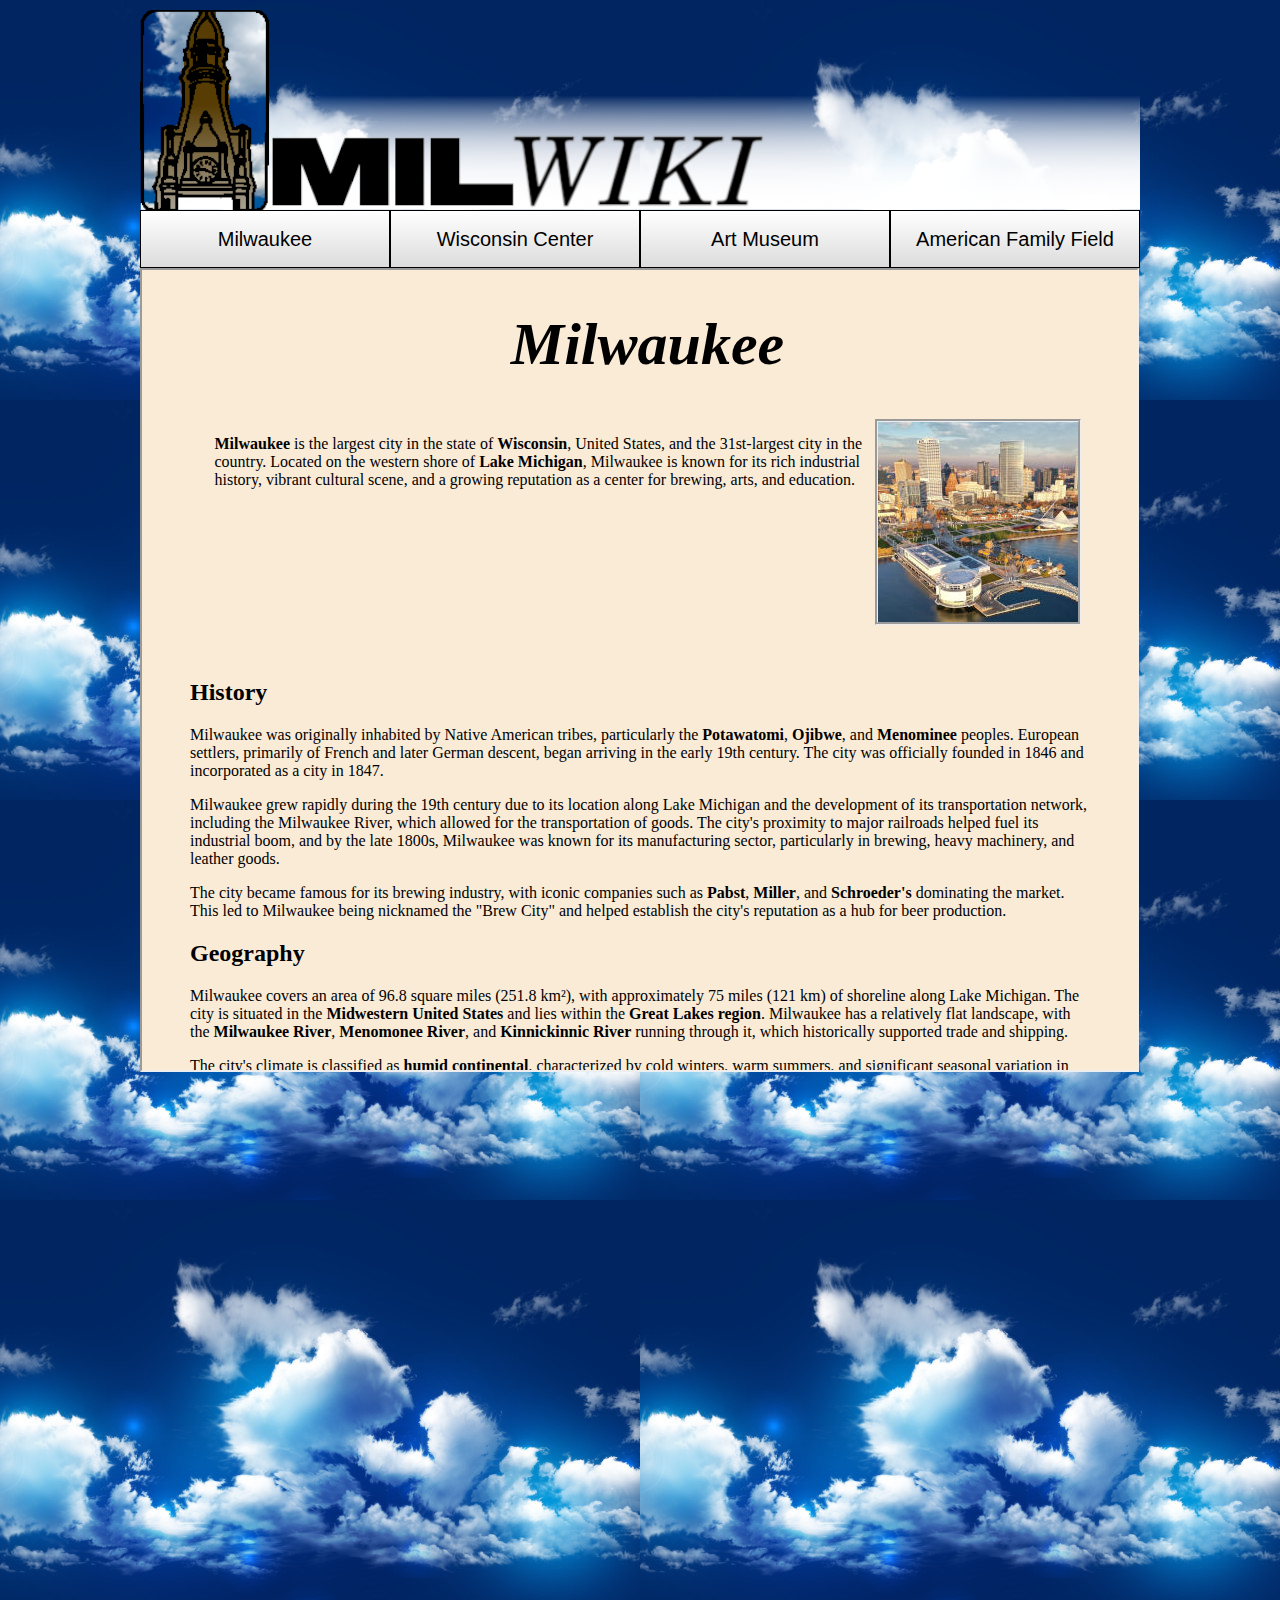
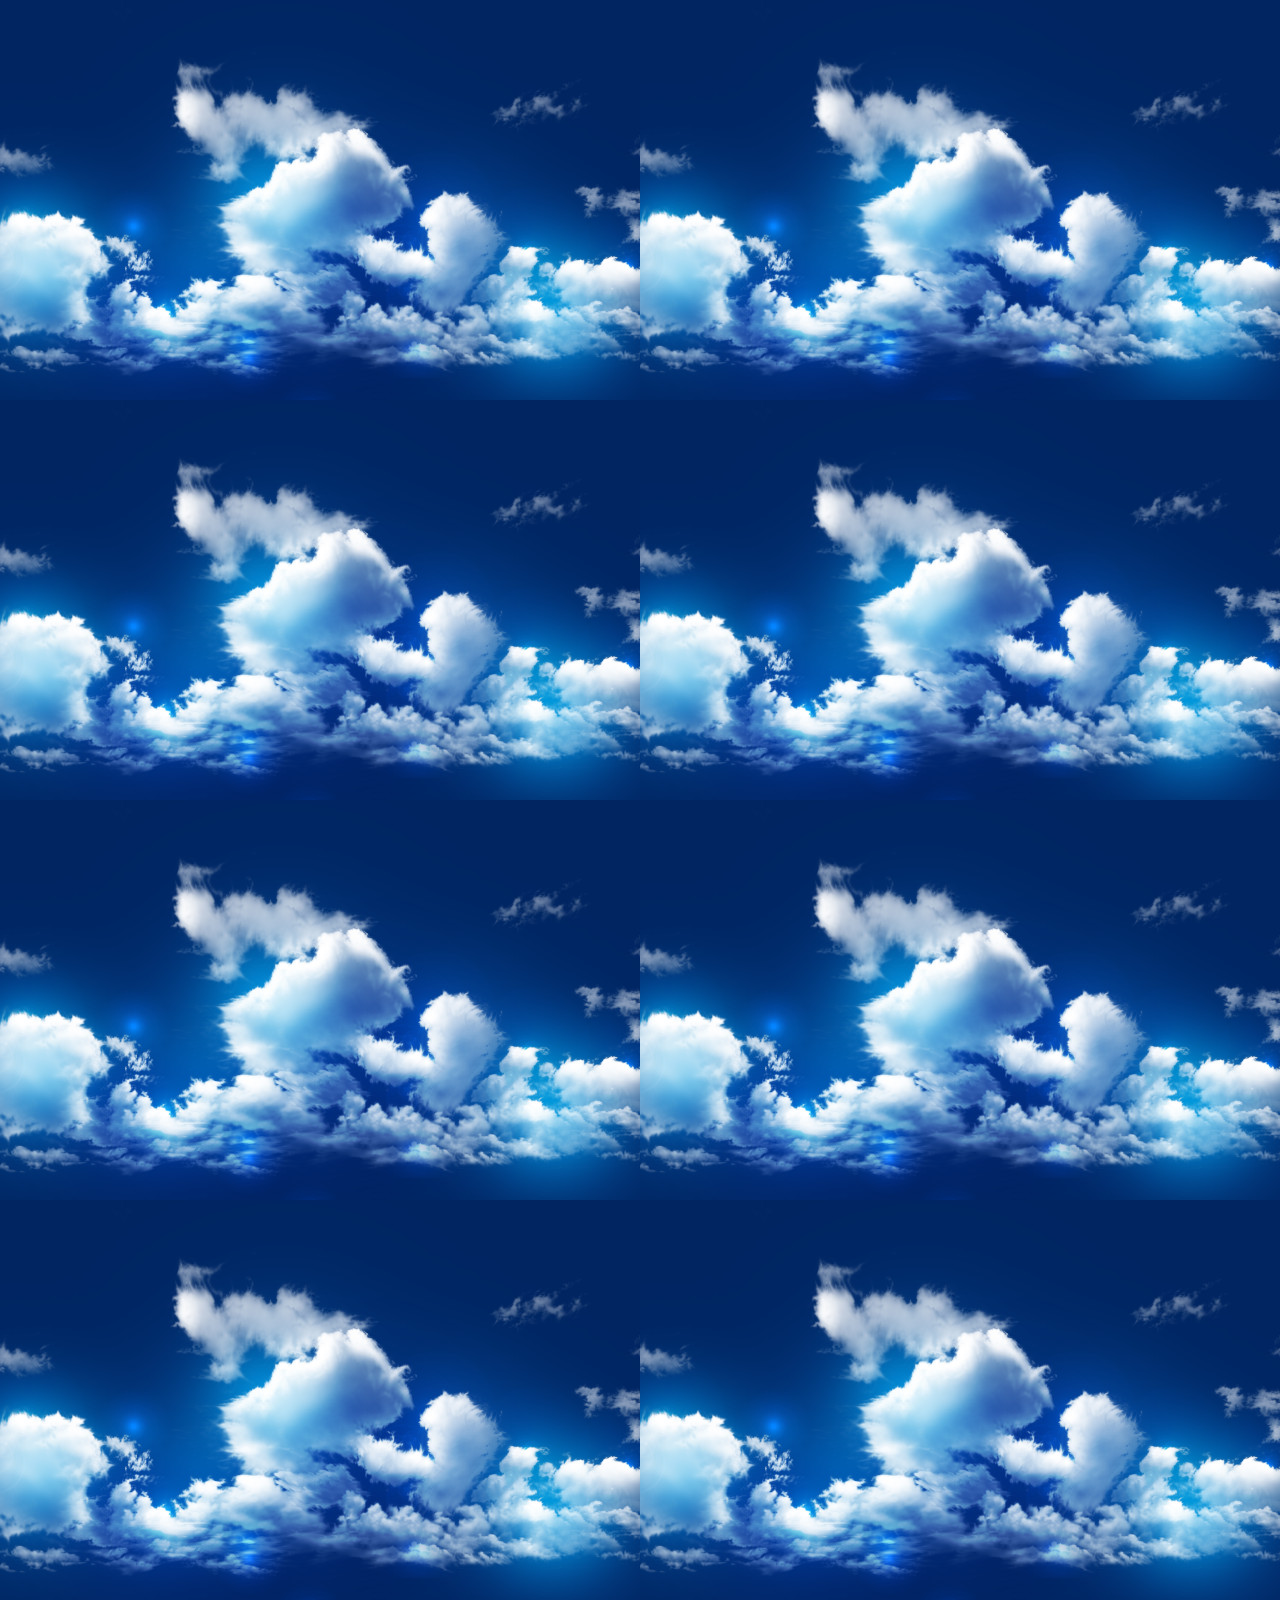
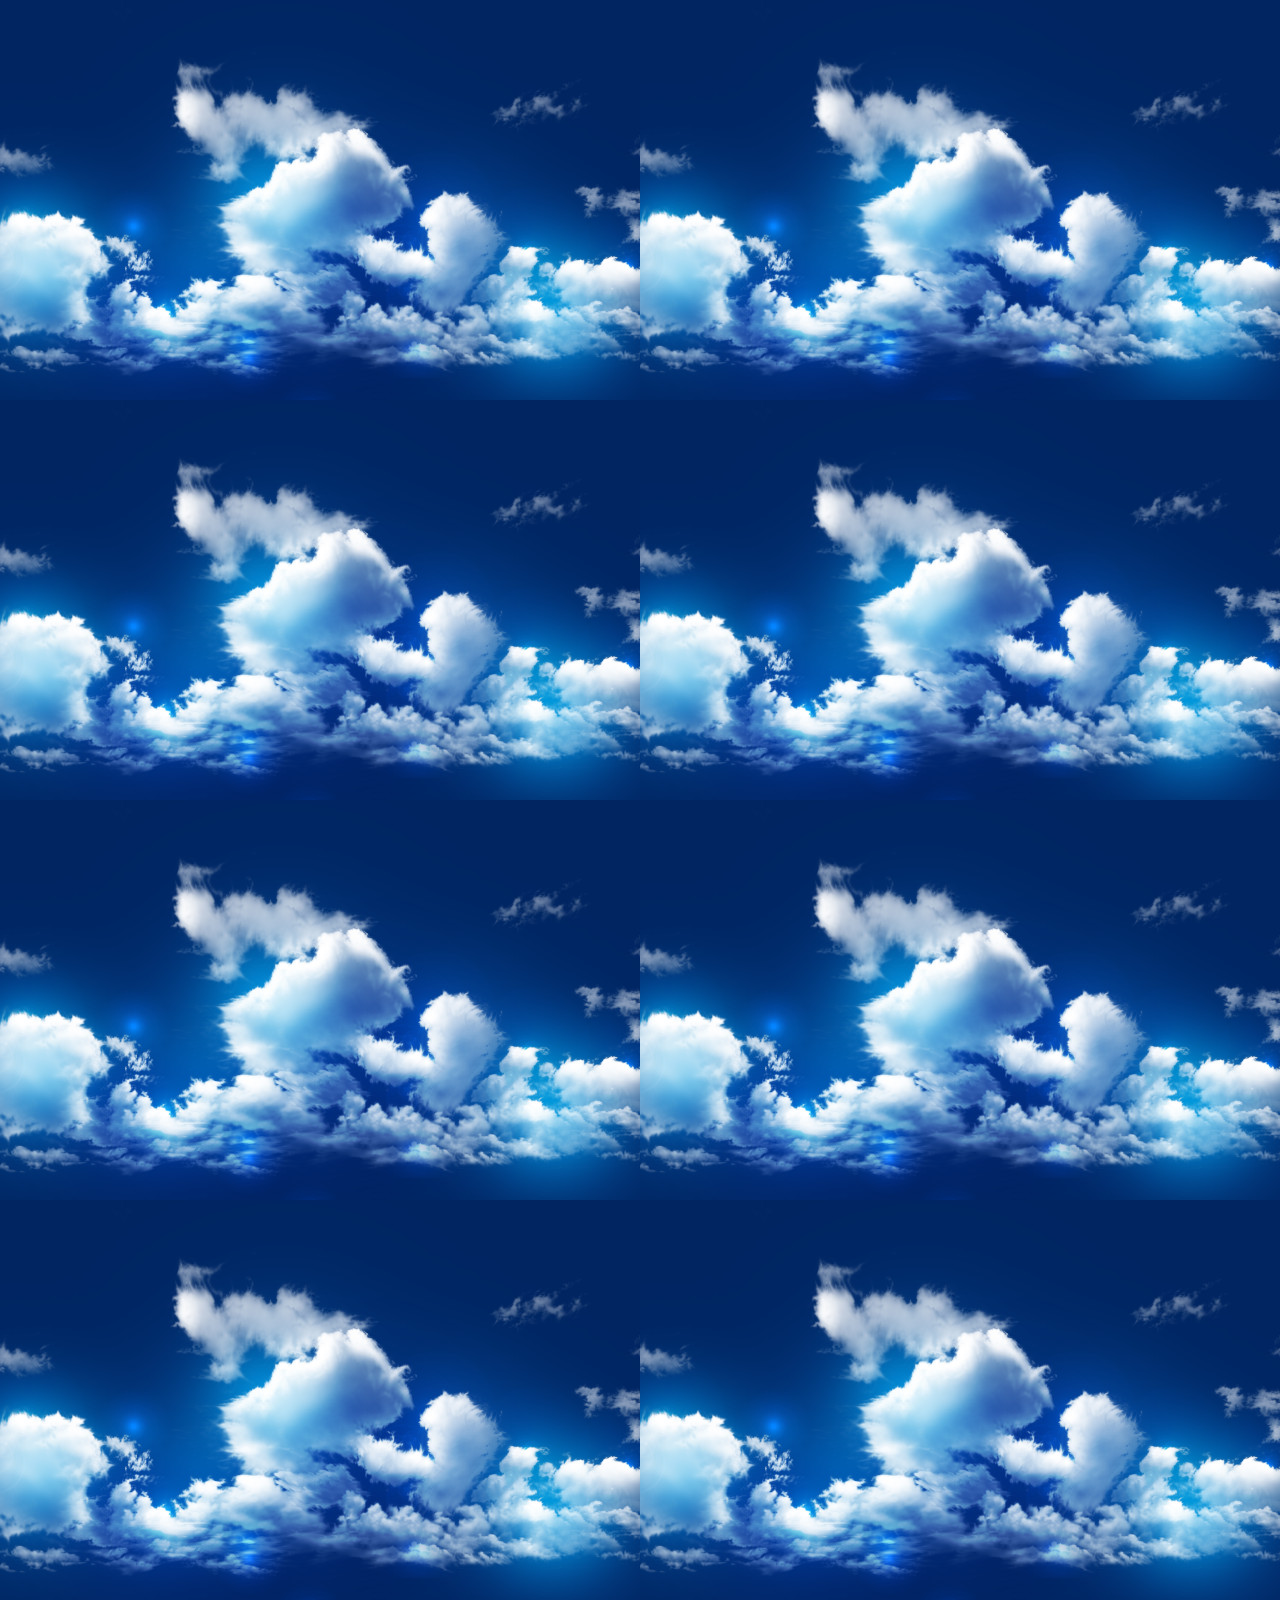
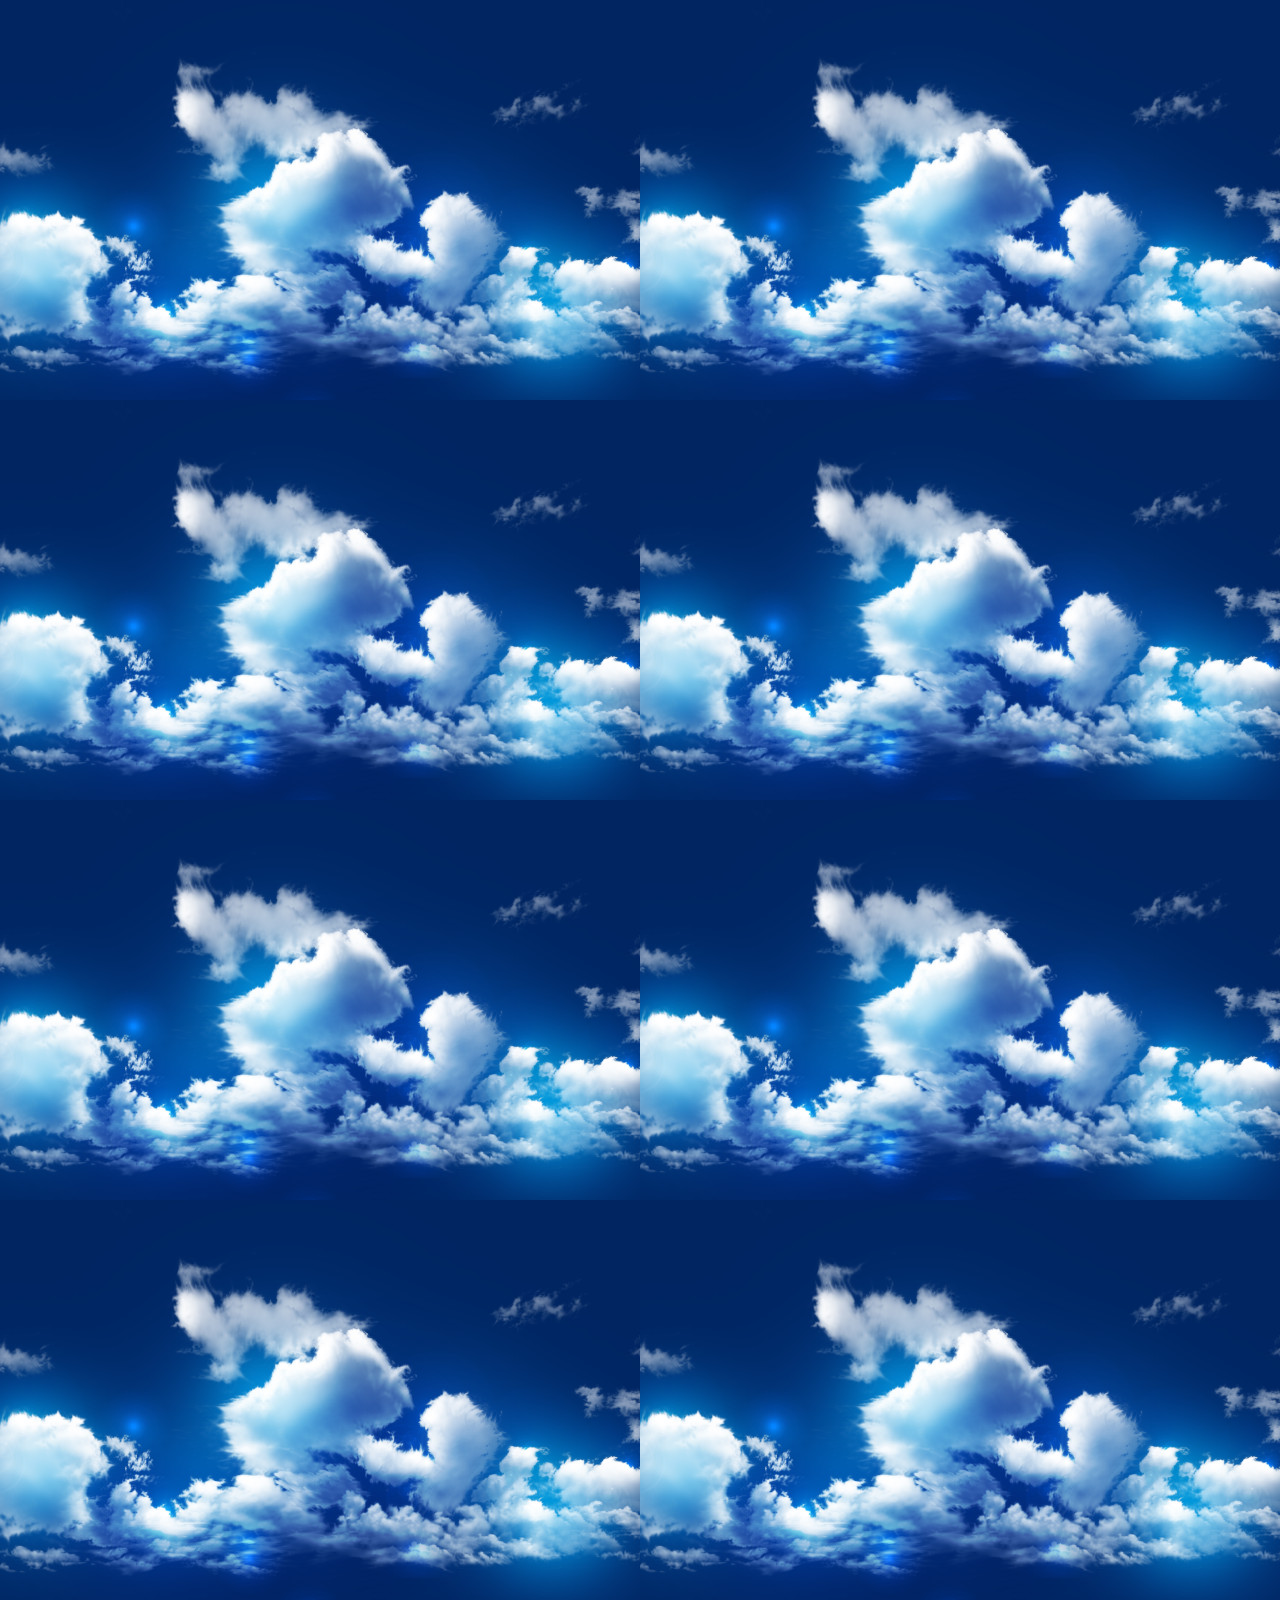
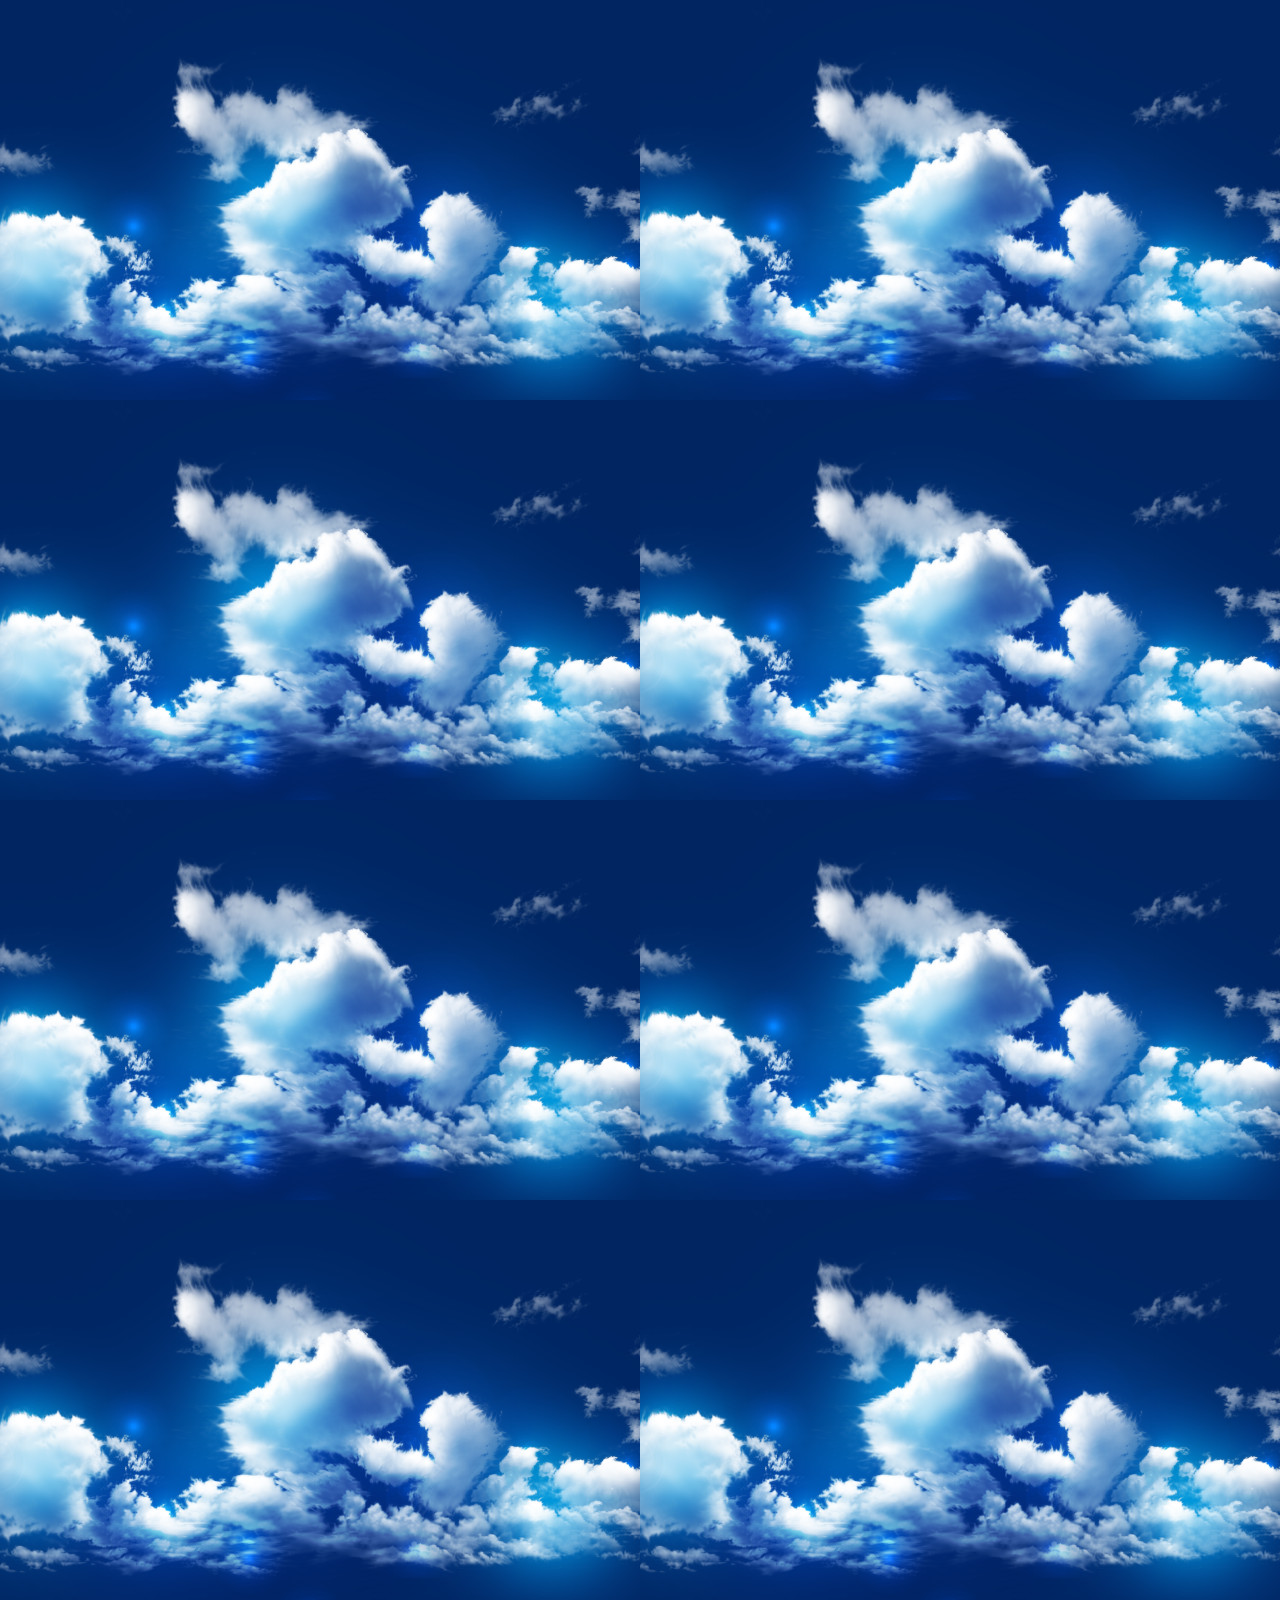
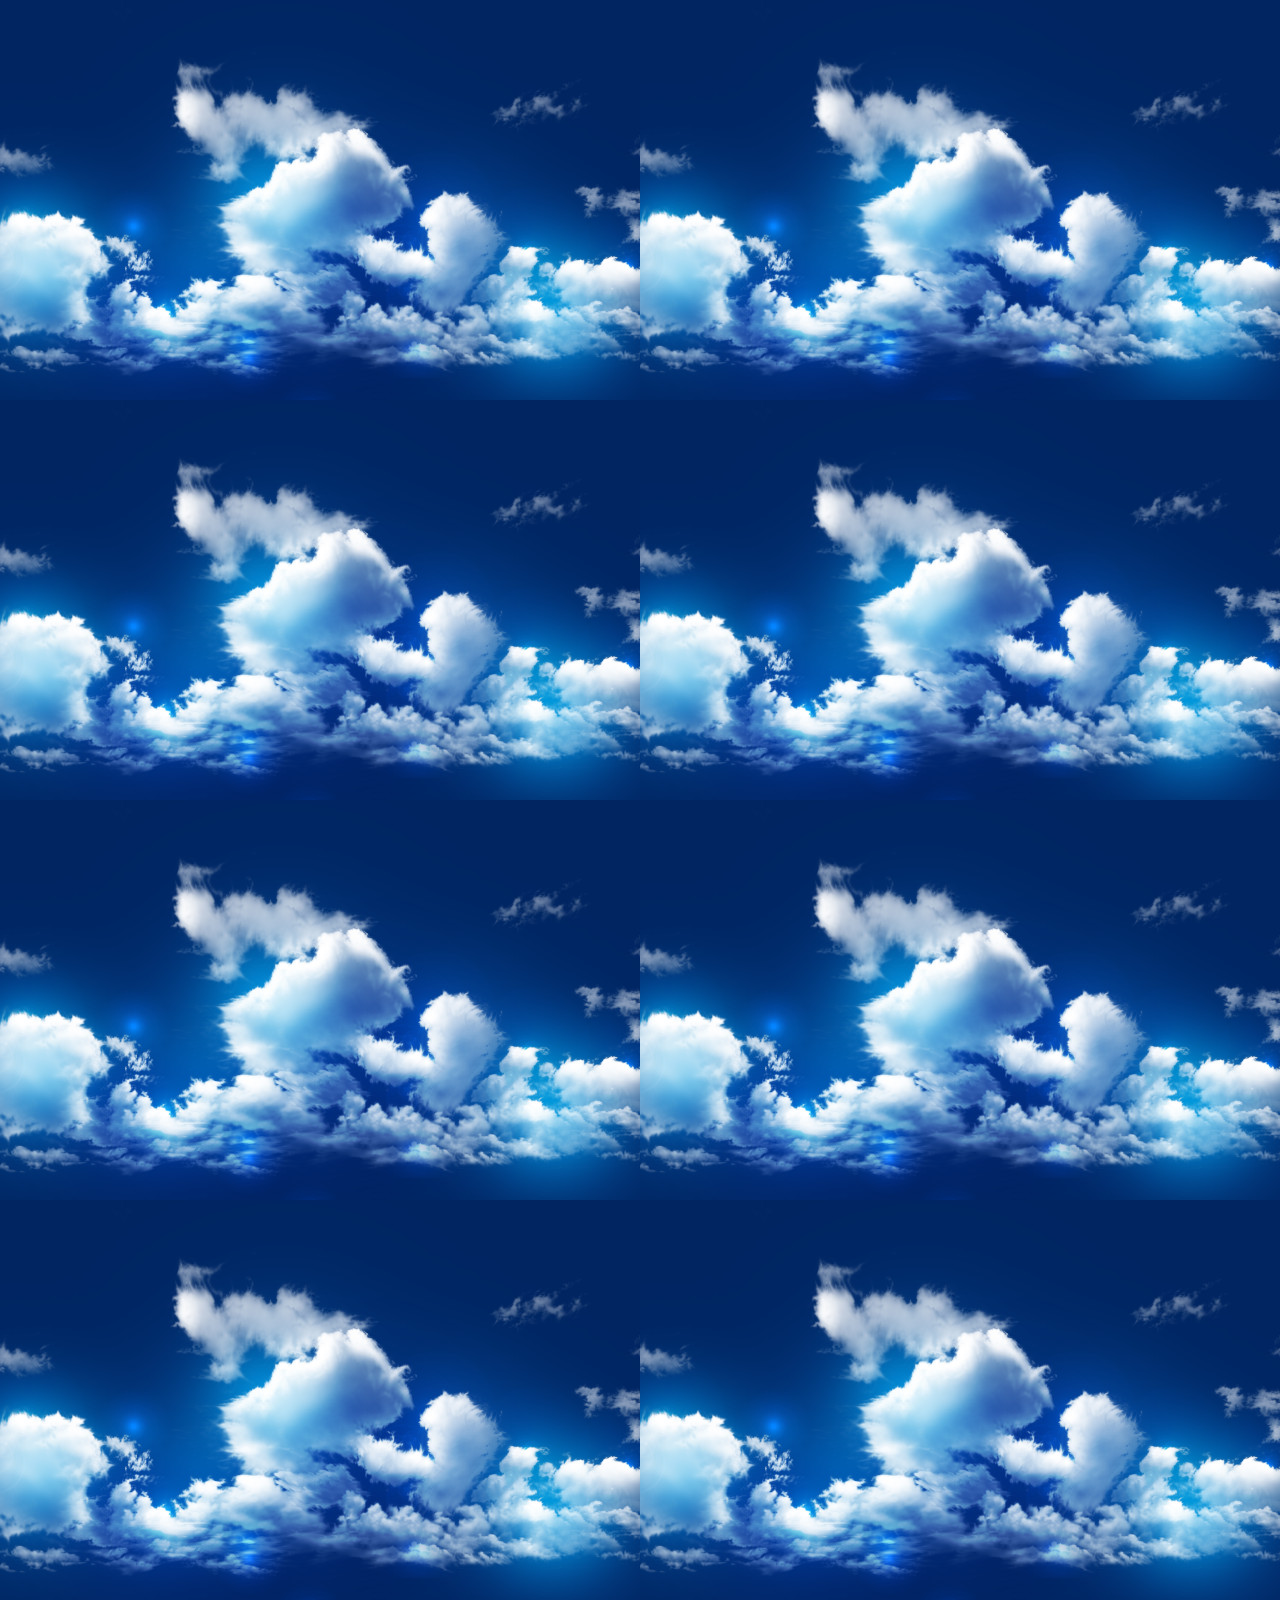
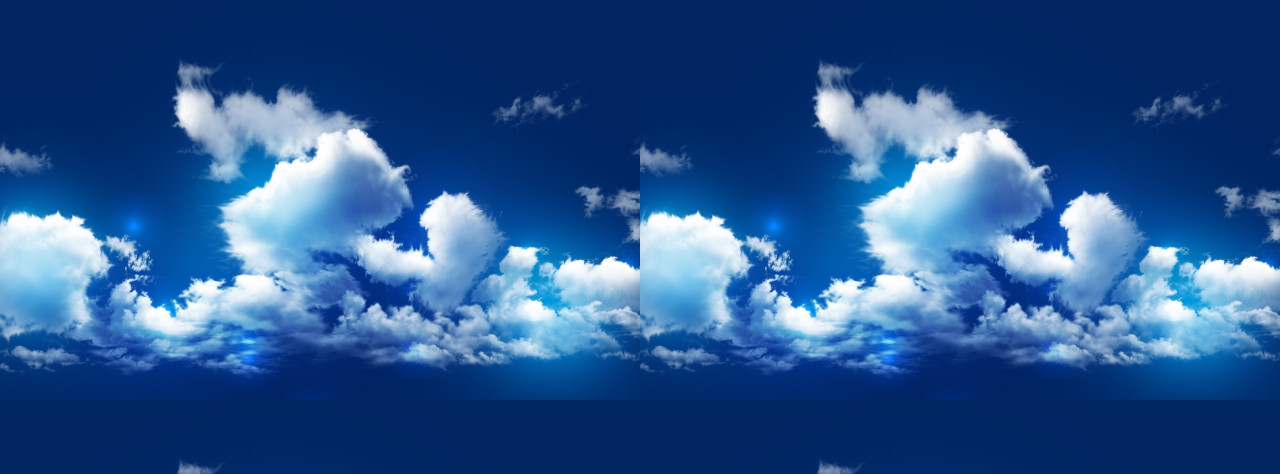
<file: index.html>
<!DOCTYPE html>
<html lang="en">

<head>
	<script src="./script.js"></script>
	<link rel="stylesheet" href="./style.css">
</head>

<body class="main_background">
	<div class="side-article">
		<iframe src="" class="side-iframe" id="side-1"></iframe>
	</div>

	<div class="main-body">
		<header>
			<div class="header-image">
				<img src="./assets/milwiiki_logo.png">
			</div>
			<div class="button-holder" id="button-holder">
				<button class="button-46" onclick="buttonClicked(0);">
					Milwaukee
				</button>
				<button class="button-46" onclick="buttonClicked(1);">
					Wisconsin Center
				</button>
				<button class="button-46" onclick="buttonClicked(5);">
					Art Museum
				</button>
				<button class="button-46" onclick="buttonClicked(2);">
					American Family Field
				</button>
			</div>
		</header>
		<iframe src="./html-files/article-1.html" id="article-holder" class="main-iframe"></iframe>
	</div>

	<div class="side-article">
		<iframe src=""  class="side-iframe" id="side-2"></iframe>
	</div>

</body>

</html>
</file>
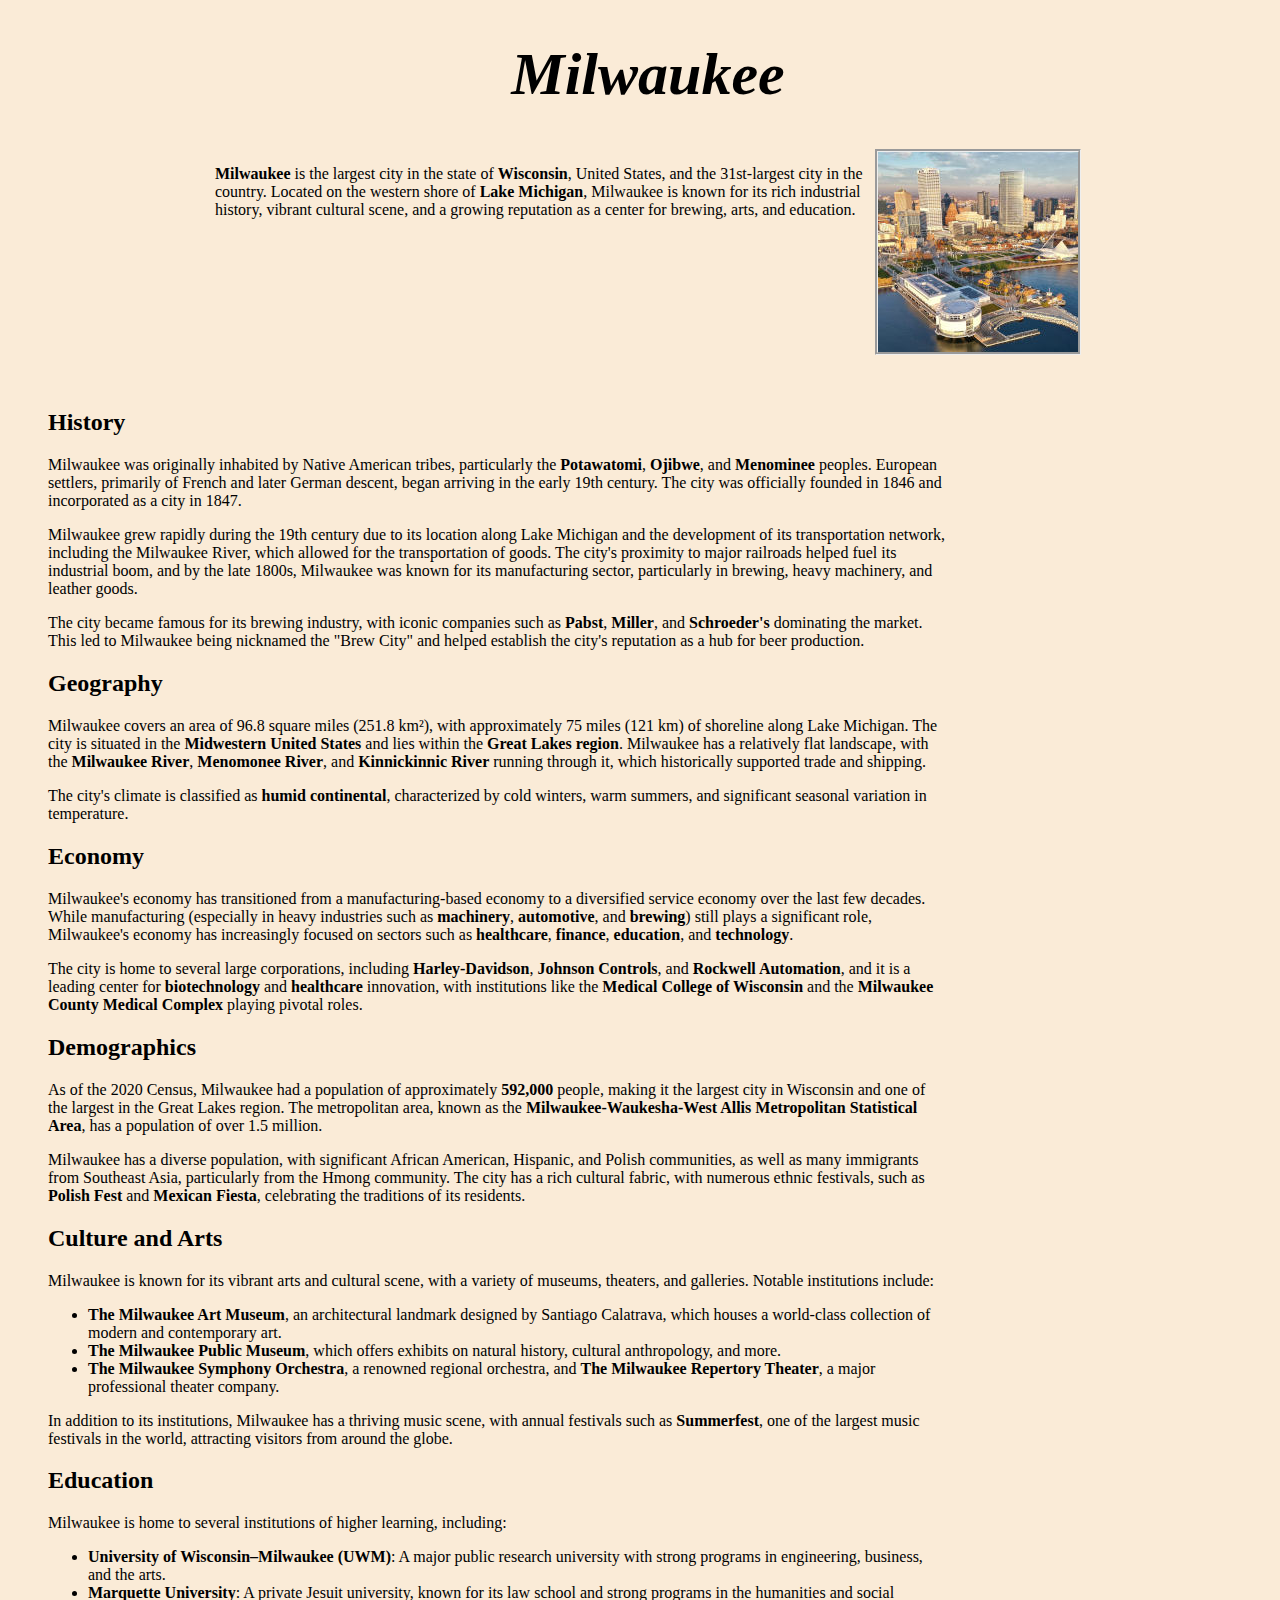
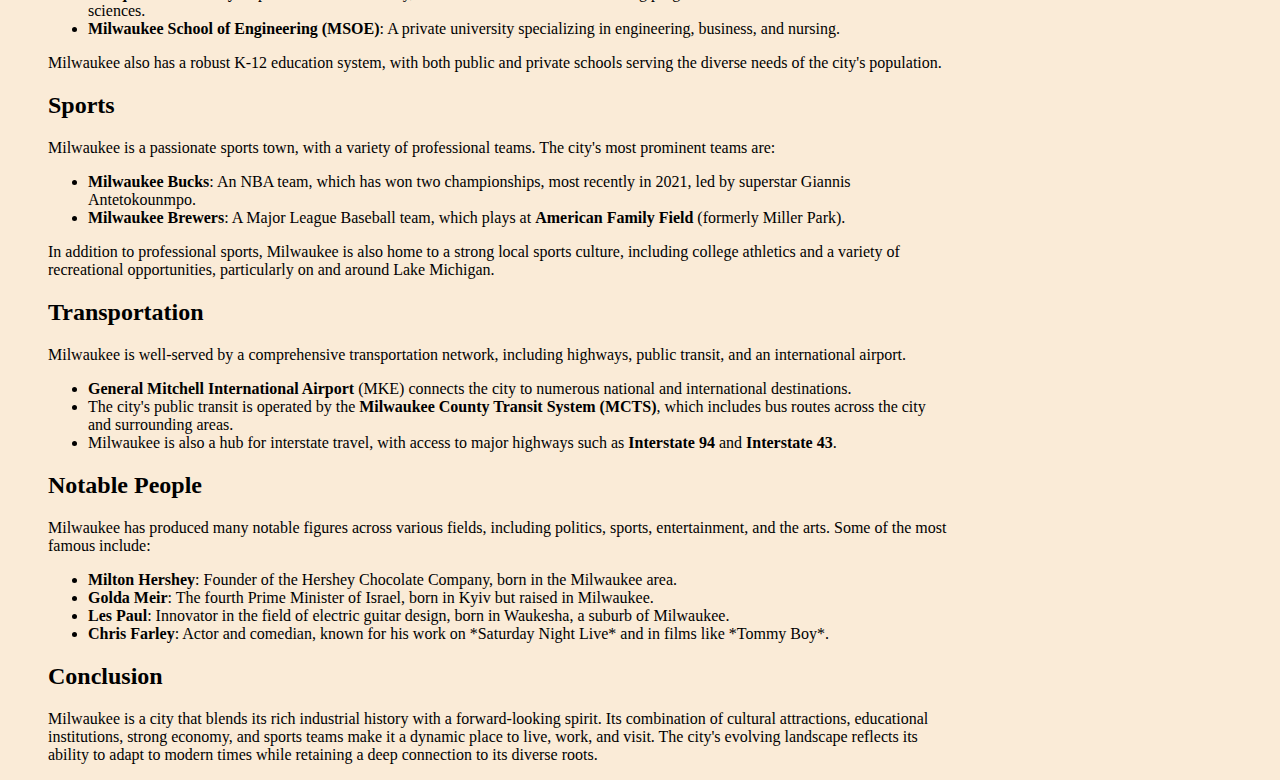
<file: html-files/article-1.html>
<!DOCTYPE html>
<html>

<head>
    <script src="../script.js"></script>
    <link rel="stylesheet" href="article-style.css">
</head>


<body>
    

    <div class="title">
        <b><i><h1>Milwaukee</h1></i></b>
    </div>
    <div class="top-layer">
        <div class="short-info">
            <p><strong>Milwaukee</strong> is the largest city in the state of <strong>Wisconsin</strong>, United States, and the 31st-largest city in the country. Located on the western shore of <strong>Lake Michigan</strong>, Milwaukee is known for its rich industrial history, vibrant cultural scene, and a growing reputation as a center for brewing, arts, and education.</p>
            <div>
                <iframe src="" frameborder="0" class="random-iframe" id="ran-0"></iframe>
            </div>
        </div>
        <div>
            <div class="example-image">
                <img src="./assets/mil.jpg" alt="">

            </div>
            <div class="descriptive-text">
            </div>
        </div>
    </div>
    <div class="main-information">
   

    

    <h2>History</h2>
    <p>Milwaukee was originally inhabited by Native American tribes, particularly the <strong>Potawatomi</strong>, <strong>Ojibwe</strong>, and <strong>Menominee</strong> peoples. European settlers, primarily of French and later German descent, began arriving in the early 19th century. The city was officially founded in 1846 and incorporated as a city in 1847.</p>
    <p>Milwaukee grew rapidly during the 19th century due to its location along Lake Michigan and the development of its transportation network, including the Milwaukee River, which allowed for the transportation of goods. The city's proximity to major railroads helped fuel its industrial boom, and by the late 1800s, Milwaukee was known for its manufacturing sector, particularly in brewing, heavy machinery, and leather goods.</p>
    <p>The city became famous for its brewing industry, with iconic companies such as <strong>Pabst</strong>, <strong>Miller</strong>, and <strong>Schroeder's</strong> dominating the market. This led to Milwaukee being nicknamed the "Brew City" and helped establish the city's reputation as a hub for beer production.</p>

    <h2>Geography</h2>
    <p>Milwaukee covers an area of 96.8 square miles (251.8 km²), with approximately 75 miles (121 km) of shoreline along Lake Michigan. The city is situated in the <strong>Midwestern United States</strong> and lies within the <strong>Great Lakes region</strong>. Milwaukee has a relatively flat landscape, with the <strong>Milwaukee River</strong>, <strong>Menomonee River</strong>, and <strong>Kinnickinnic River</strong> running through it, which historically supported trade and shipping.</p>
    <p>The city's climate is classified as <strong>humid continental</strong>, characterized by cold winters, warm summers, and significant seasonal variation in temperature.</p>

    <h2>Economy</h2>
    <p>Milwaukee's economy has transitioned from a manufacturing-based economy to a diversified service economy over the last few decades. While manufacturing (especially in heavy industries such as <strong>machinery</strong>, <strong>automotive</strong>, and <strong>brewing</strong>) still plays a significant role, Milwaukee's economy has increasingly focused on sectors such as <strong>healthcare</strong>, <strong>finance</strong>, <strong>education</strong>, and <strong>technology</strong>.</p>
    <p>The city is home to several large corporations, including <strong>Harley-Davidson</strong>, <strong>Johnson Controls</strong>, and <strong>Rockwell Automation</strong>, and it is a leading center for <strong>biotechnology</strong> and <strong>healthcare</strong> innovation, with institutions like the <strong>Medical College of Wisconsin</strong> and the <strong>Milwaukee County Medical Complex</strong> playing pivotal roles.</p>

    <h2>Demographics</h2>
    <p>As of the 2020 Census, Milwaukee had a population of approximately <strong>592,000</strong> people, making it the largest city in Wisconsin and one of the largest in the Great Lakes region. The metropolitan area, known as the <strong>Milwaukee-Waukesha-West Allis Metropolitan Statistical Area</strong>, has a population of over 1.5 million.</p>
    <p>Milwaukee has a diverse population, with significant African American, Hispanic, and Polish communities, as well as many immigrants from Southeast Asia, particularly from the Hmong community. The city has a rich cultural fabric, with numerous ethnic festivals, such as <strong>Polish Fest</strong> and <strong>Mexican Fiesta</strong>, celebrating the traditions of its residents.</p>

    <h2>Culture and Arts</h2>
    <p>Milwaukee is known for its vibrant arts and cultural scene, with a variety of museums, theaters, and galleries. Notable institutions include:</p>
    <ul>
        <li><strong>The Milwaukee Art Museum</strong>, an architectural landmark designed by Santiago Calatrava, which houses a world-class collection of modern and contemporary art.</li>
        <li><strong>The Milwaukee Public Museum</strong>, which offers exhibits on natural history, cultural anthropology, and more.</li>
        <li><strong>The Milwaukee Symphony Orchestra</strong>, a renowned regional orchestra, and <strong>The Milwaukee Repertory Theater</strong>, a major professional theater company.</li>
    </ul>
    <p>In addition to its institutions, Milwaukee has a thriving music scene, with annual festivals such as <strong>Summerfest</strong>, one of the largest music festivals in the world, attracting visitors from around the globe.</p>

    <h2>Education</h2>
    <p>Milwaukee is home to several institutions of higher learning, including:</p>
    <ul>
        <li><strong>University of Wisconsin–Milwaukee (UWM)</strong>: A major public research university with strong programs in engineering, business, and the arts.</li>
        <li><strong>Marquette University</strong>: A private Jesuit university, known for its law school and strong programs in the humanities and social sciences.</li>
        <li><strong>Milwaukee School of Engineering (MSOE)</strong>: A private university specializing in engineering, business, and nursing.</li>
    </ul>
    <p>Milwaukee also has a robust K-12 education system, with both public and private schools serving the diverse needs of the city's population.</p>

    <h2>Sports</h2>
    <p>Milwaukee is a passionate sports town, with a variety of professional teams. The city's most prominent teams are:</p>
    <ul>
        <li><strong>Milwaukee Bucks</strong>: An NBA team, which has won two championships, most recently in 2021, led by superstar Giannis Antetokounmpo.</li>
        <li><strong>Milwaukee Brewers</strong>: A Major League Baseball team, which plays at <strong>American Family Field</strong> (formerly Miller Park).</li>
    </ul>
    <p>In addition to professional sports, Milwaukee is also home to a strong local sports culture, including college athletics and a variety of recreational opportunities, particularly on and around Lake Michigan.</p>

    <h2>Transportation</h2>
    <p>Milwaukee is well-served by a comprehensive transportation network, including highways, public transit, and an international airport.</p>
    <ul>
        <li><strong>General Mitchell International Airport</strong> (MKE) connects the city to numerous national and international destinations.</li>
        <li>The city's public transit is operated by the <strong>Milwaukee County Transit System (MCTS)</strong>, which includes bus routes across the city and surrounding areas.</li>
        <li>Milwaukee is also a hub for interstate travel, with access to major highways such as <strong>Interstate 94</strong> and <strong>Interstate 43</strong>.</li>
    </ul>

    <h2>Notable People</h2>
    <p>Milwaukee has produced many notable figures across various fields, including politics, sports, entertainment, and the arts. Some of the most famous include:</p>
    <ul>
        <li><strong>Milton Hershey</strong>: Founder of the Hershey Chocolate Company, born in the Milwaukee area.</li>
        <li><strong>Golda Meir</strong>: The fourth Prime Minister of Israel, born in Kyiv but raised in Milwaukee.</li>
        <li><strong>Les Paul</strong>: Innovator in the field of electric guitar design, born in Waukesha, a suburb of Milwaukee.</li>
        <li><strong>Chris Farley</strong>: Actor and comedian, known for his work on *Saturday Night Live* and in films like *Tommy Boy*.</li>
    </ul>

    <h2>Conclusion</h2>
    <p>Milwaukee is a city that blends its rich industrial history with a forward-looking spirit. Its combination of cultural attractions, educational institutions, strong economy, and sports teams make it a dynamic place to live, work, and visit. The city's evolving landscape reflects its ability to adapt to modern times while retaining a deep connection to its diverse roots.</p>


    </div>
</body>

</html>
</file>
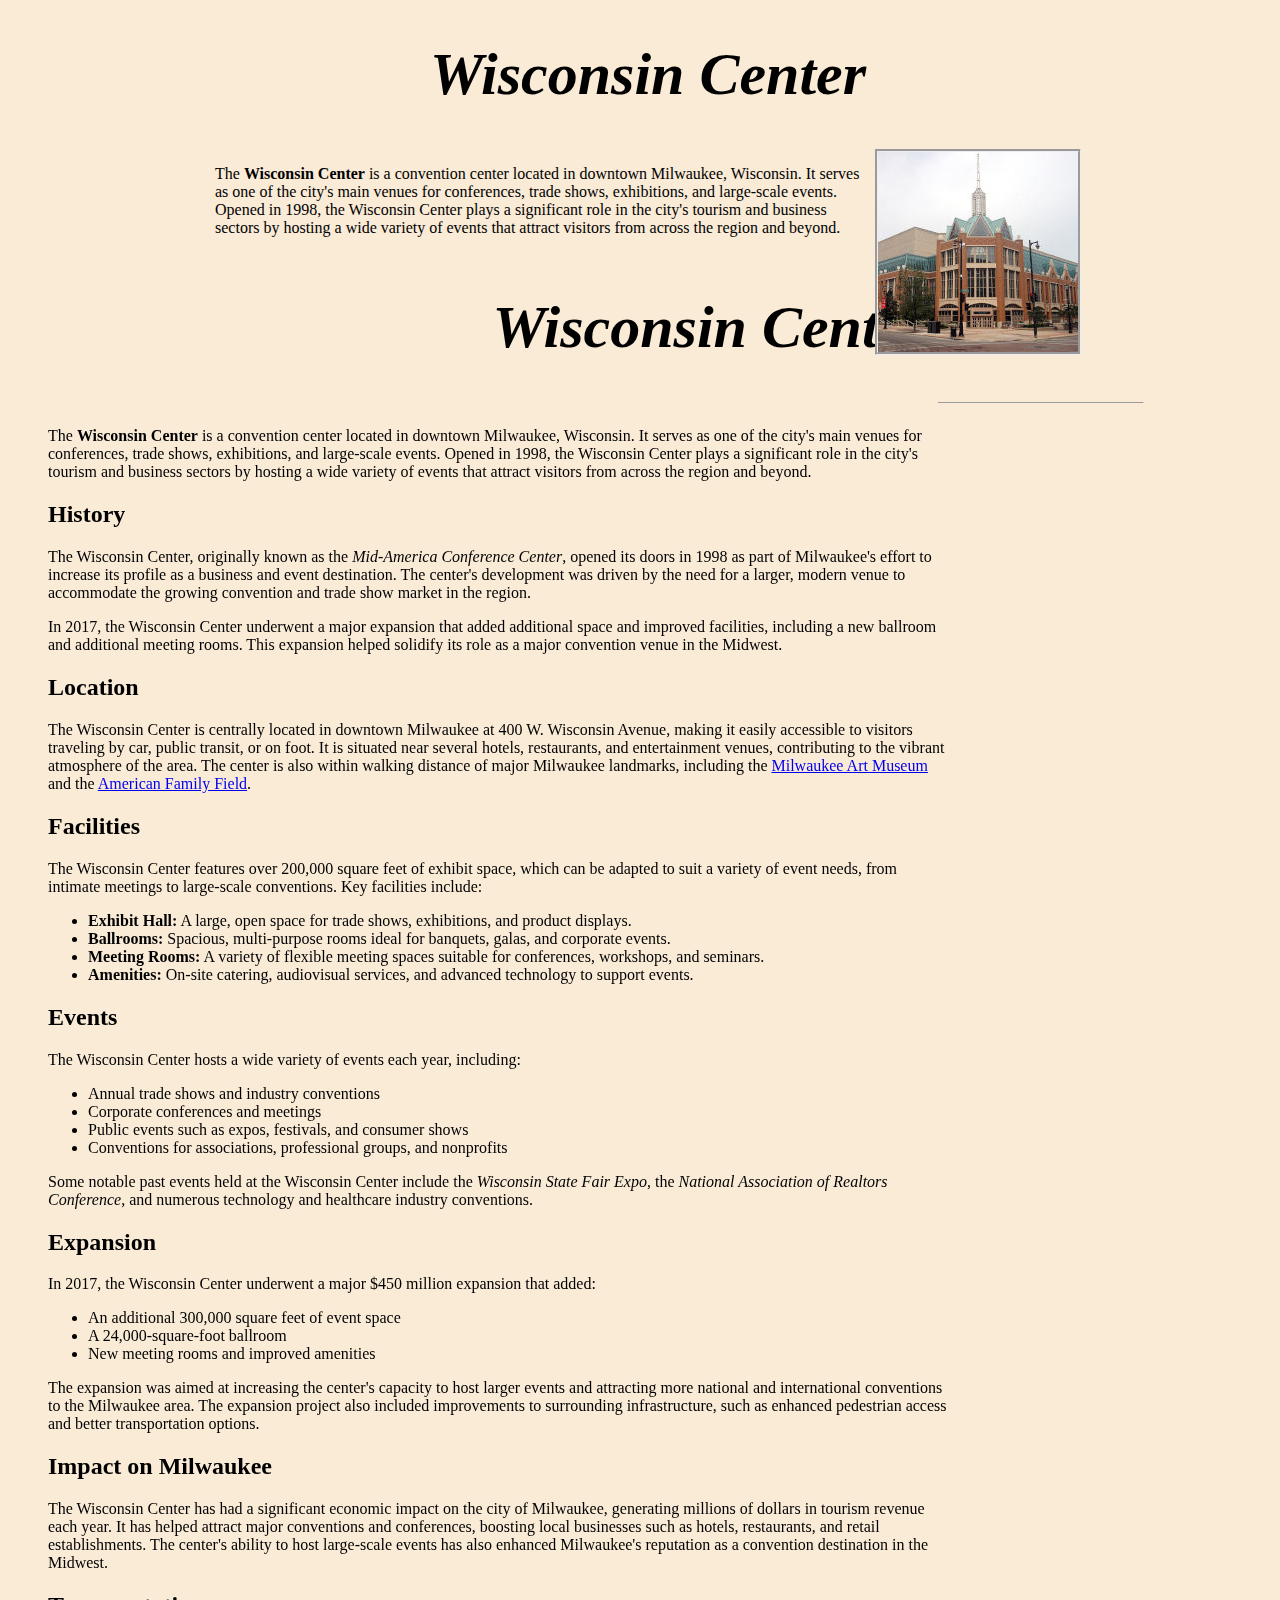
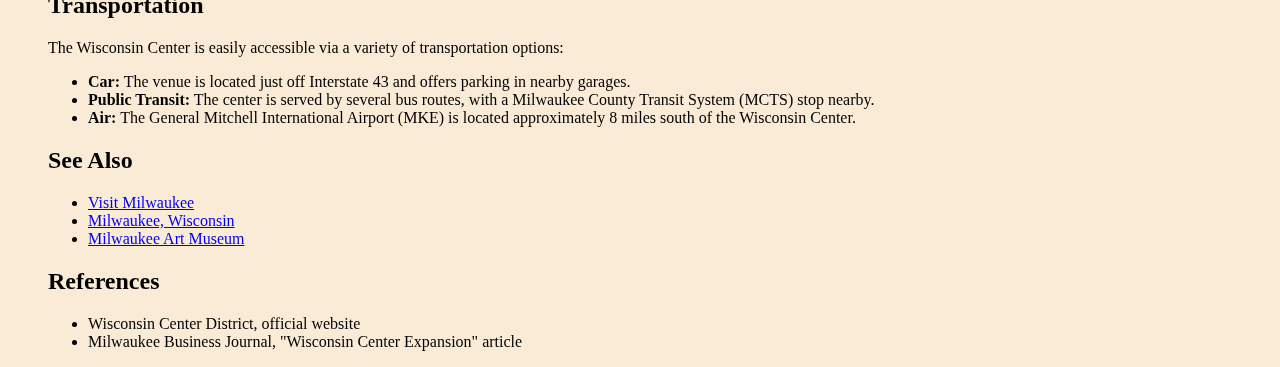
<file: html-files/article-2.html>
<!DOCTYPE html>
<html>

<head>
    <script src="../script.js"></script>
    <link rel="stylesheet" href="article-style.css">
</head>

<script>

    function addInterior(){
        const random_1 = (Math.floor(Math.random() * 10));

        if (random_1 < 5){
            let totalArticles = 6;
            let randomIndex = Math.floor(Math.random() * totalArticles) + 1;
            let randomFile = `article-${randomIndex}.html`;

            console.log(randomFile);
            document.getElementById("ran-0").src = randomFile;
        }
        
    }
   
</script>

<body onload="addInterior()">
    <div class="title">
        <b><i> <h1>Wisconsin Center</h1></i></b>
    </div>
    <div class="top-layer">
        <div class="short-info">
            <p>The <strong>Wisconsin Center</strong> is a convention center located in downtown Milwaukee, Wisconsin. It serves as one of the city's main venues for conferences, trade shows, exhibitions, and large-scale events. Opened in 1998, the Wisconsin Center plays a significant role in the city's tourism and business sectors by hosting a wide variety of events that attract visitors from across the region and beyond.</p>
            <div>
                <iframe src="" frameborder="0" class="random-iframe" id="ran-0"></iframe>
            </div>
        </div>
        <div>
            <div class="example-image">
                <img src="./assets/center.jpg" alt="">

            </div>
            <div class="descriptive-text">
                
            </div>
        </div>
    </div>
    <div class="main-information">
        <!DOCTYPE html>

   

    <p>The <strong>Wisconsin Center</strong> is a convention center located in downtown Milwaukee, Wisconsin. It serves as one of the city's main venues for conferences, trade shows, exhibitions, and large-scale events. Opened in 1998, the Wisconsin Center plays a significant role in the city's tourism and business sectors by hosting a wide variety of events that attract visitors from across the region and beyond.</p>

    <h2>History</h2>
    <p>The Wisconsin Center, originally known as the <em>Mid-America Conference Center</em>, opened its doors in 1998 as part of Milwaukee's effort to increase its profile as a business and event destination. The center's development was driven by the need for a larger, modern venue to accommodate the growing convention and trade show market in the region.</p>

    <p>In 2017, the Wisconsin Center underwent a major expansion that added additional space and improved facilities, including a new ballroom and additional meeting rooms. This expansion helped solidify its role as a major convention venue in the Midwest.</p>

    <h2>Location</h2>
    <p>The Wisconsin Center is centrally located in downtown Milwaukee at 400 W. Wisconsin Avenue, making it easily accessible to visitors traveling by car, public transit, or on foot. It is situated near several hotels, restaurants, and entertainment venues, contributing to the vibrant atmosphere of the area. The center is also within walking distance of major Milwaukee landmarks, including the <a href="https://www.mam.org/" target="_blank">Milwaukee Art Museum</a> and the <a href="https://www.millerpark.com/" target="_blank">American Family Field</a>.</p>

    <h2>Facilities</h2>
    <p>The Wisconsin Center features over 200,000 square feet of exhibit space, which can be adapted to suit a variety of event needs, from intimate meetings to large-scale conventions. Key facilities include:</p>
    <ul>
        <li><strong>Exhibit Hall:</strong> A large, open space for trade shows, exhibitions, and product displays.</li>
        <li><strong>Ballrooms:</strong> Spacious, multi-purpose rooms ideal for banquets, galas, and corporate events.</li>
        <li><strong>Meeting Rooms:</strong> A variety of flexible meeting spaces suitable for conferences, workshops, and seminars.</li>
        <li><strong>Amenities:</strong> On-site catering, audiovisual services, and advanced technology to support events.</li>
    </ul>

    <h2>Events</h2>
    <p>The Wisconsin Center hosts a wide variety of events each year, including:</p>
    <ul>
        <li>Annual trade shows and industry conventions</li>
        <li>Corporate conferences and meetings</li>
        <li>Public events such as expos, festivals, and consumer shows</li>
        <li>Conventions for associations, professional groups, and nonprofits</li>
    </ul>
    <p>Some notable past events held at the Wisconsin Center include the <em>Wisconsin State Fair Expo</em>, the <em>National Association of Realtors Conference</em>, and numerous technology and healthcare industry conventions.</p>

    <h2>Expansion</h2>
    <p>In 2017, the Wisconsin Center underwent a major $450 million expansion that added:</p>
    <ul>
        <li>An additional 300,000 square feet of event space</li>
        <li>A 24,000-square-foot ballroom</li>
        <li>New meeting rooms and improved amenities</li>
    </ul>
    <p>The expansion was aimed at increasing the center's capacity to host larger events and attracting more national and international conventions to the Milwaukee area. The expansion project also included improvements to surrounding infrastructure, such as enhanced pedestrian access and better transportation options.</p>

    <h2>Impact on Milwaukee</h2>
    <p>The Wisconsin Center has had a significant economic impact on the city of Milwaukee, generating millions of dollars in tourism revenue each year. It has helped attract major conventions and conferences, boosting local businesses such as hotels, restaurants, and retail establishments. The center's ability to host large-scale events has also enhanced Milwaukee's reputation as a convention destination in the Midwest.</p>

    <h2>Transportation</h2>
    <p>The Wisconsin Center is easily accessible via a variety of transportation options:</p>
    <ul>
        <li><strong>Car:</strong> The venue is located just off Interstate 43 and offers parking in nearby garages.</li>
        <li><strong>Public Transit:</strong> The center is served by several bus routes, with a Milwaukee County Transit System (MCTS) stop nearby.</li>
        <li><strong>Air:</strong> The General Mitchell International Airport (MKE) is located approximately 8 miles south of the Wisconsin Center.</li>
    </ul>

    <h2>See Also</h2>
    <ul>
        <li><a href="https://www.visitmilwaukee.org" target="_blank">Visit Milwaukee</a></li>
        <li><a href="https://www.milwaukee.org" target="_blank">Milwaukee, Wisconsin</a></li>
        <li><a href="https://www.mam.org/" target="_blank">Milwaukee Art Museum</a></li>
    </ul>

    <h2>References</h2>
    <ul>
        <li>Wisconsin Center District, official website</li>
        <li>Milwaukee Business Journal, "Wisconsin Center Expansion" article</li>
    </ul>


    </div>
</body>

</html>
</file>
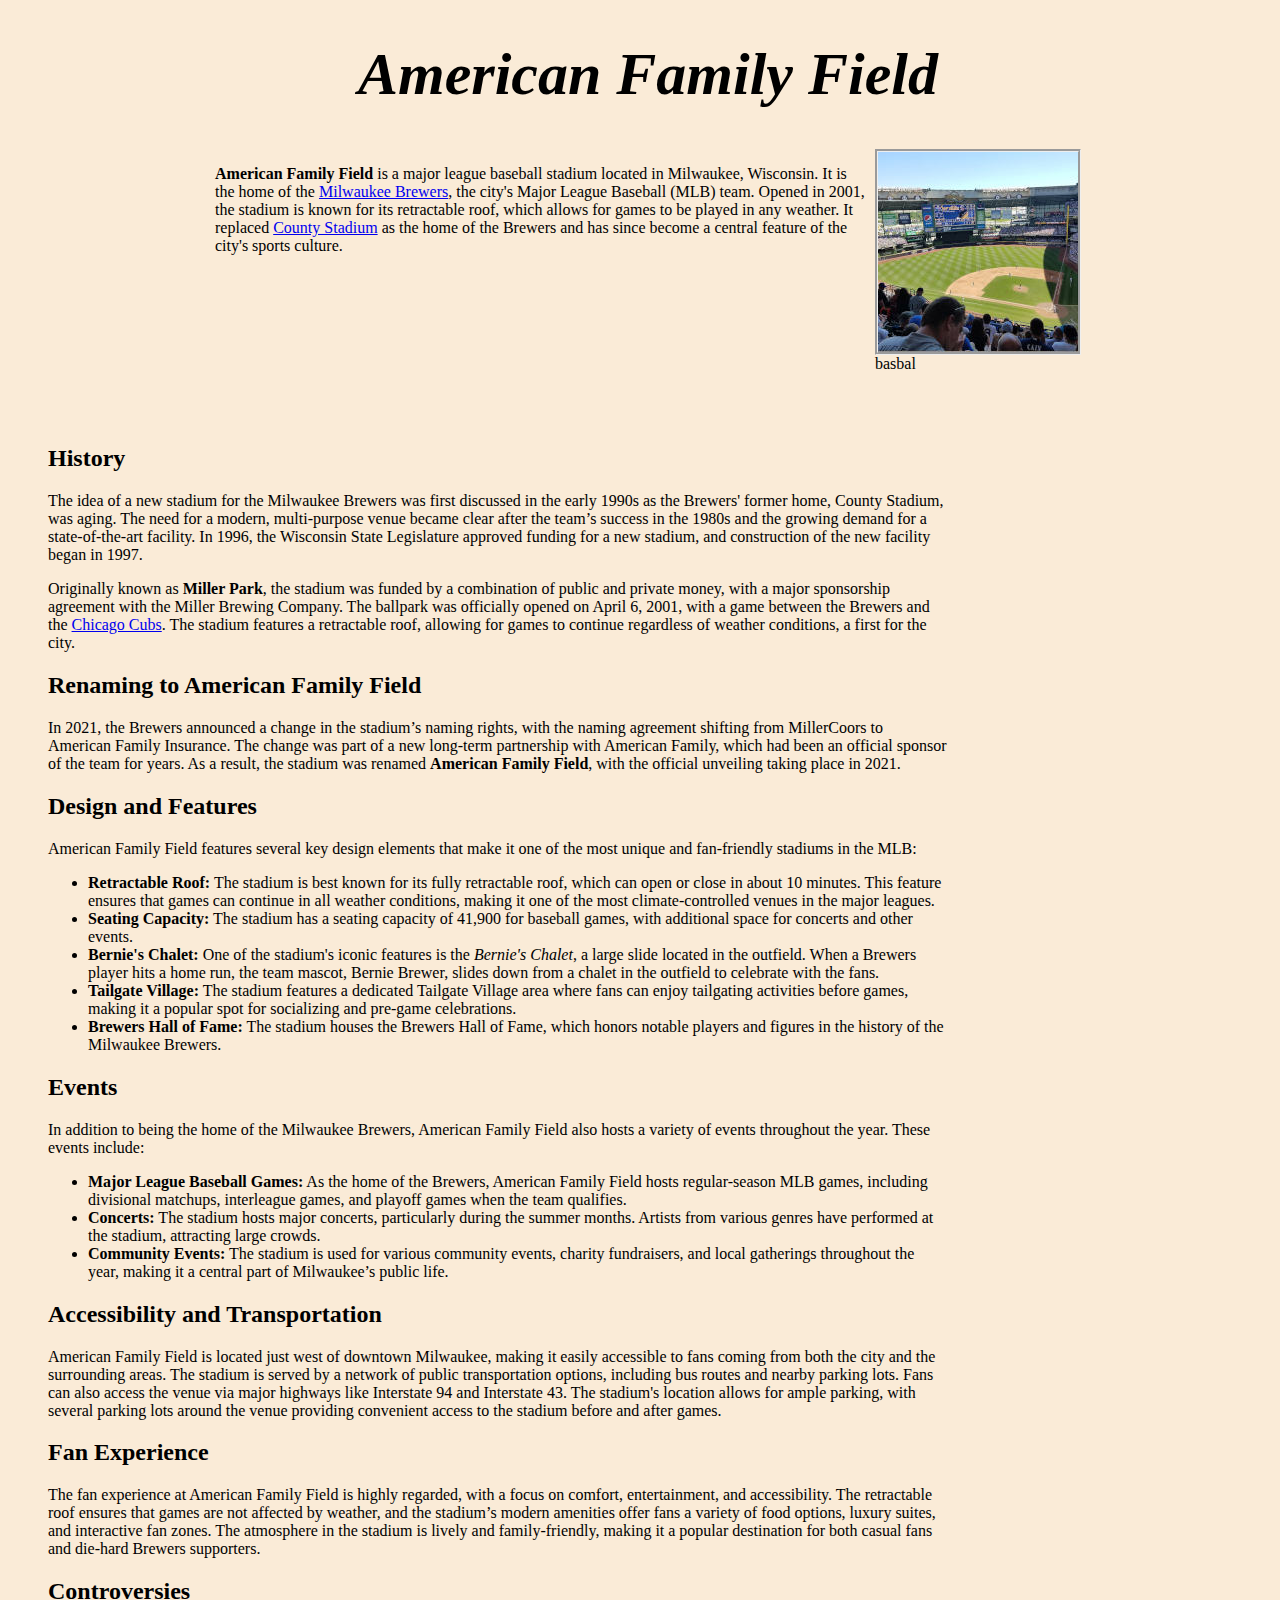
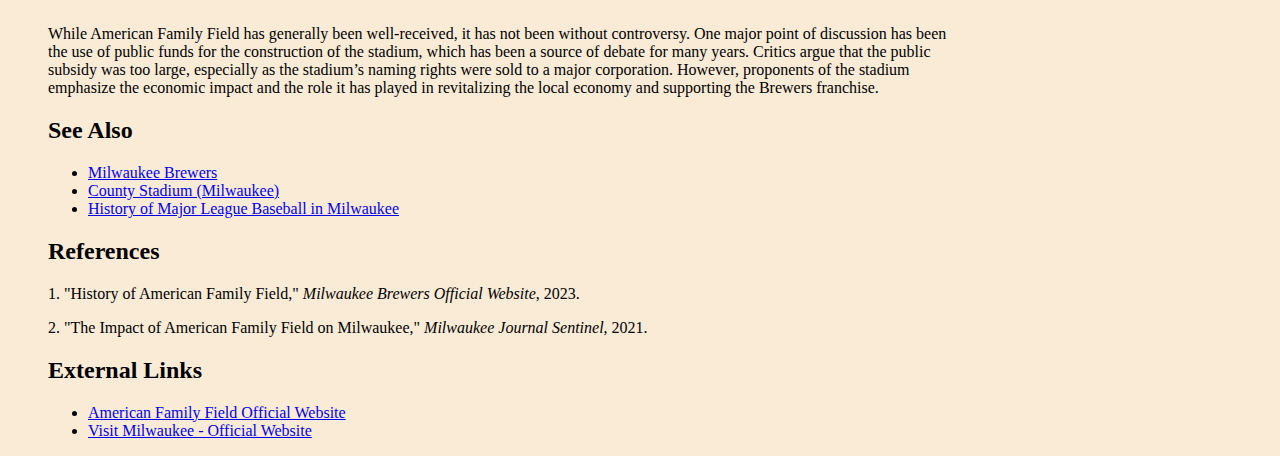
<file: html-files/article-3.html>
<!DOCTYPE html>
<html>

<head>
    <script src="../script.js"></script>
    <link rel="stylesheet" href="article-style.css">
</head>

<script>

    function addInterior(){
        const random_1 = (Math.floor(Math.random() * 10));

        if (random_1 < 5){
            let totalArticles = 6;
            let randomIndex = Math.floor(Math.random() * totalArticles) + 1;
            let randomFile = `article-${randomIndex}.html`;

            console.log(randomFile);
            document.getElementById("ran-0").src = randomFile;
        }
        
    }
   
</script>

<body onload="addInterior()">
    <div class="title">
        <b><i> <h1>American Family Field</h1></i></b>
    </div>
    <div class="top-layer">
        <div class="short-info">
            <p><strong>American Family Field</strong> is a major league baseball stadium located in Milwaukee, Wisconsin. It is the home of the <a href="https://en.wikipedia.org/wiki/Milwaukee_Brewers">Milwaukee Brewers</a>, the city's Major League Baseball (MLB) team. Opened in 2001, the stadium is known for its retractable roof, which allows for games to be played in any weather. It replaced <a href="https://en.wikipedia.org/wiki/County_Stadium_(Milwaukee)">County Stadium</a> as the home of the Brewers and has since become a central feature of the city's sports culture.</p>
        <div>
                <iframe src="" frameborder="0" class="random-iframe" id="ran-0"></iframe>
            </div>
        </div>
        <div>
            <div class="example-image">
                <img src="./assets/field.jpg" alt="">

            </div>
            <div class="descriptive-text">
                basbal
            </div>
        </div>
    </div>
    <div class="main-information">
    
    <h2>History</h2>

    <p>The idea of a new stadium for the Milwaukee Brewers was first discussed in the early 1990s as the Brewers' former home, County Stadium, was aging. The need for a modern, multi-purpose venue became clear after the team’s success in the 1980s and the growing demand for a state-of-the-art facility. In 1996, the Wisconsin State Legislature approved funding for a new stadium, and construction of the new facility began in 1997.</p>

    <p>Originally known as <strong>Miller Park</strong>, the stadium was funded by a combination of public and private money, with a major sponsorship agreement with the Miller Brewing Company. The ballpark was officially opened on April 6, 2001, with a game between the Brewers and the <a href="https://en.wikipedia.org/wiki/Chicago_Cubs">Chicago Cubs</a>. The stadium features a retractable roof, allowing for games to continue regardless of weather conditions, a first for the city.</p>

    <h2>Renaming to American Family Field</h2>

    <p>In 2021, the Brewers announced a change in the stadium’s naming rights, with the naming agreement shifting from MillerCoors to American Family Insurance. The change was part of a new long-term partnership with American Family, which had been an official sponsor of the team for years. As a result, the stadium was renamed <strong>American Family Field</strong>, with the official unveiling taking place in 2021.</p>

    <h2>Design and Features</h2>

    <p>American Family Field features several key design elements that make it one of the most unique and fan-friendly stadiums in the MLB:</p>
    <ul>
        <li><strong>Retractable Roof:</strong> The stadium is best known for its fully retractable roof, which can open or close in about 10 minutes. This feature ensures that games can continue in all weather conditions, making it one of the most climate-controlled venues in the major leagues.</li>
        <li><strong>Seating Capacity:</strong> The stadium has a seating capacity of 41,900 for baseball games, with additional space for concerts and other events.</li>
        <li><strong>Bernie's Chalet:</strong> One of the stadium's iconic features is the <em>Bernie's Chalet</em>, a large slide located in the outfield. When a Brewers player hits a home run, the team mascot, Bernie Brewer, slides down from a chalet in the outfield to celebrate with the fans.</li>
        <li><strong>Tailgate Village:</strong> The stadium features a dedicated Tailgate Village area where fans can enjoy tailgating activities before games, making it a popular spot for socializing and pre-game celebrations.</li>
        <li><strong>Brewers Hall of Fame:</strong> The stadium houses the Brewers Hall of Fame, which honors notable players and figures in the history of the Milwaukee Brewers.</li>
    </ul>

    <h2>Events</h2>

    <p>In addition to being the home of the Milwaukee Brewers, American Family Field also hosts a variety of events throughout the year. These events include:</p>
    <ul>
        <li><strong>Major League Baseball Games:</strong> As the home of the Brewers, American Family Field hosts regular-season MLB games, including divisional matchups, interleague games, and playoff games when the team qualifies.</li>
        <li><strong>Concerts:</strong> The stadium hosts major concerts, particularly during the summer months. Artists from various genres have performed at the stadium, attracting large crowds.</li>
        <li><strong>Community Events:</strong> The stadium is used for various community events, charity fundraisers, and local gatherings throughout the year, making it a central part of Milwaukee’s public life.</li>
    </ul>

    <h2>Accessibility and Transportation</h2>

    <p>American Family Field is located just west of downtown Milwaukee, making it easily accessible to fans coming from both the city and the surrounding areas. The stadium is served by a network of public transportation options, including bus routes and nearby parking lots. Fans can also access the venue via major highways like Interstate 94 and Interstate 43. The stadium's location allows for ample parking, with several parking lots around the venue providing convenient access to the stadium before and after games.</p>

    <h2>Fan Experience</h2>

    <p>The fan experience at American Family Field is highly regarded, with a focus on comfort, entertainment, and accessibility. The retractable roof ensures that games are not affected by weather, and the stadium’s modern amenities offer fans a variety of food options, luxury suites, and interactive fan zones. The atmosphere in the stadium is lively and family-friendly, making it a popular destination for both casual fans and die-hard Brewers supporters.</p>

    <h2>Controversies</h2>

    <p>While American Family Field has generally been well-received, it has not been without controversy. One major point of discussion has been the use of public funds for the construction of the stadium, which has been a source of debate for many years. Critics argue that the public subsidy was too large, especially as the stadium’s naming rights were sold to a major corporation. However, proponents of the stadium emphasize the economic impact and the role it has played in revitalizing the local economy and supporting the Brewers franchise.</p>

    <h2>See Also</h2>
    <ul>
        <li><a href="https://en.wikipedia.org/wiki/Milwaukee_Brewers">Milwaukee Brewers</a></li>
        <li><a href="https://en.wikipedia.org/wiki/County_Stadium_(Milwaukee)">County Stadium (Milwaukee)</a></li>
        <li><a href="https://en.wikipedia.org/wiki/History_of_Major_League_Baseball_in_Milwaukee">History of Major League Baseball in Milwaukee</a></li>
    </ul>

    <h2>References</h2>
    <p>1. "History of American Family Field," <i>Milwaukee Brewers Official Website</i>, 2023.</p>
    <p>2. "The Impact of American Family Field on Milwaukee," <i>Milwaukee Journal Sentinel</i>, 2021.</p>

    <h2>External Links</h2>
    <ul>
        <li><a href="https://www.mlb.com/brewers/ballpark">American Family Field Official Website</a></li>
        <li><a href="https://www.milwaukee.org">Visit Milwaukee - Official Website</a></li>
    </ul>


    </div>
</body>

</html>
</file>
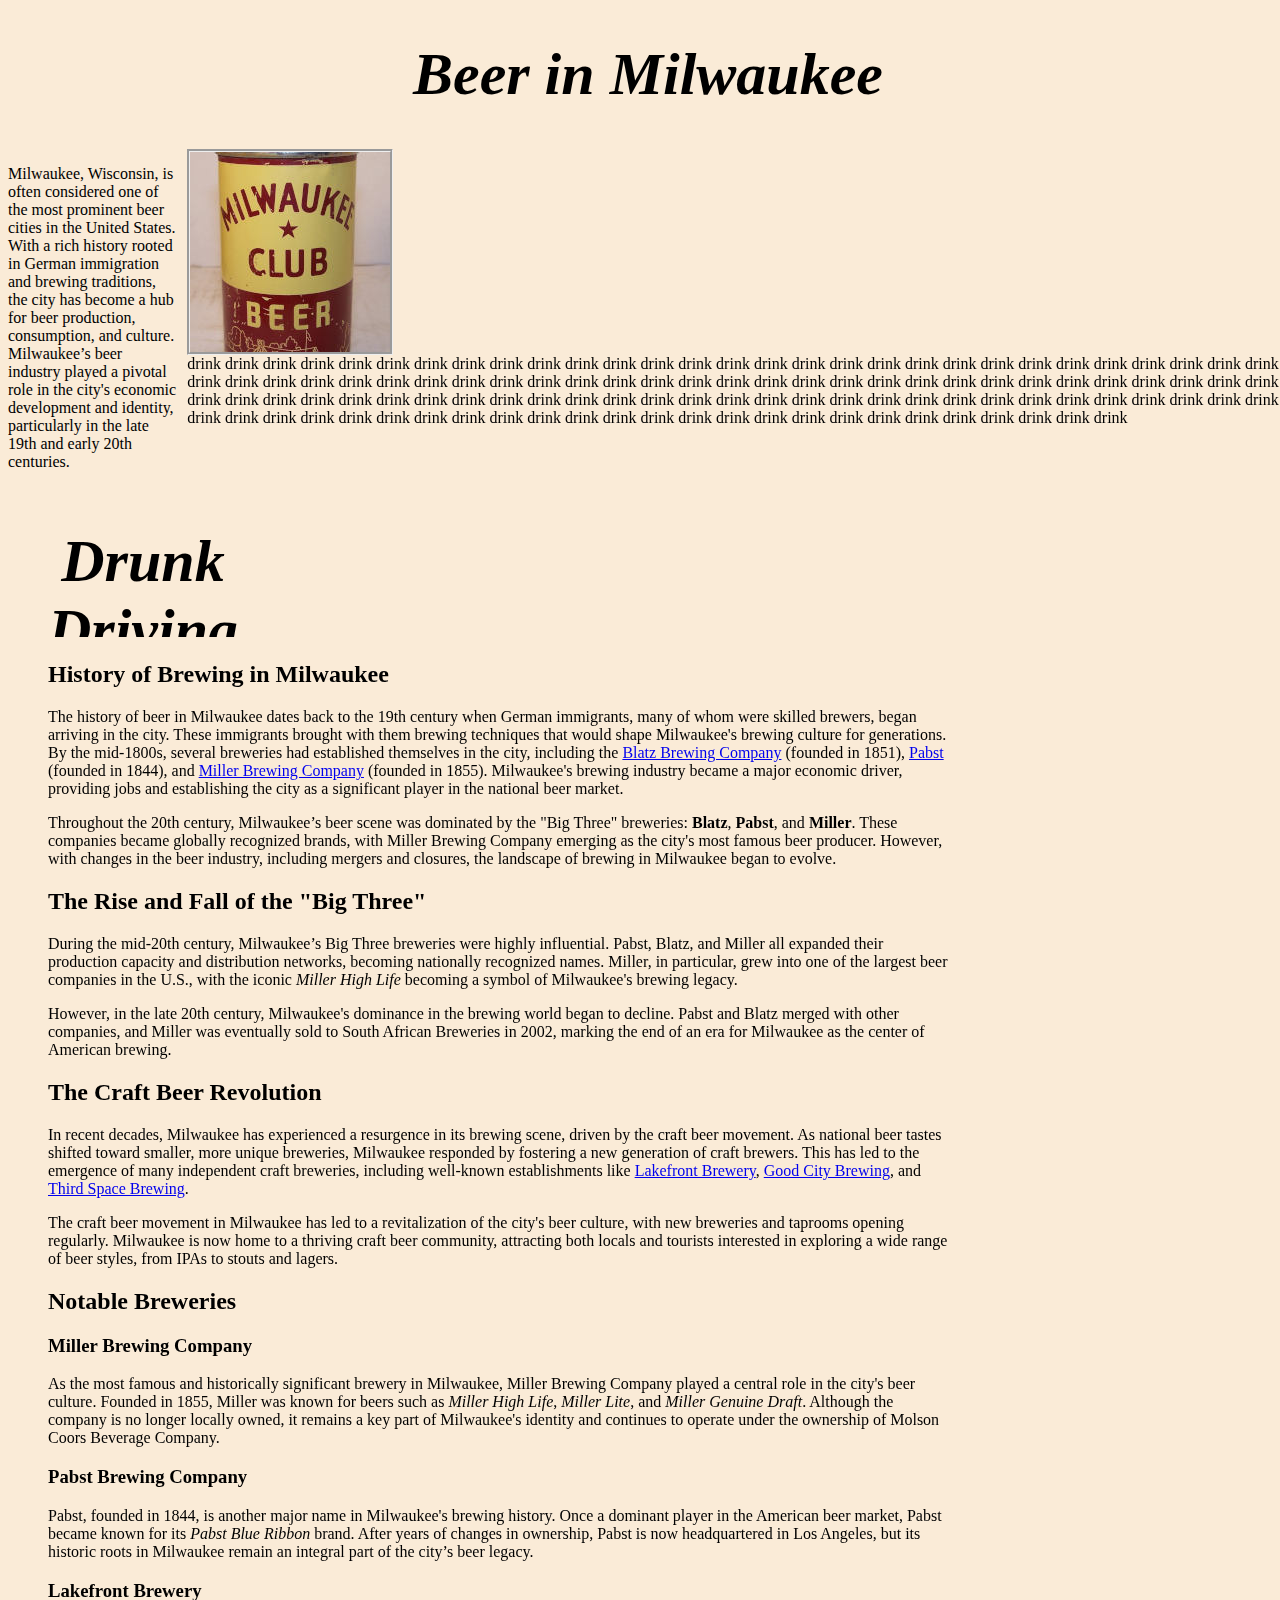
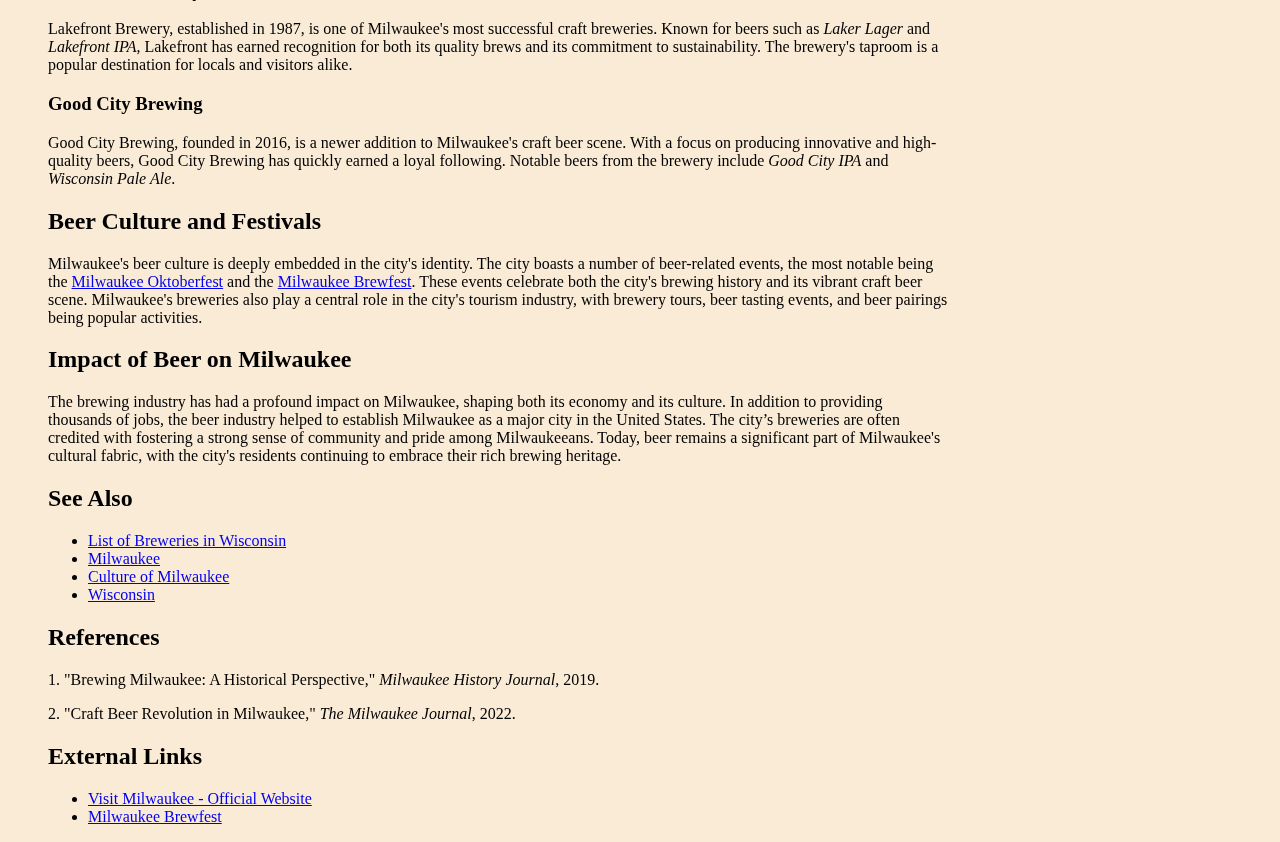
<file: html-files/article-4.html>
<!DOCTYPE html>
<html>

<head>
    <script src="../script.js"></script>
    <link rel="stylesheet" href="article-style.css">
</head>

<script>

    

    function addInterior(){
        document.getElementById("ran-0").src = 'article-7.html';
        
    }
   
</script>

<body onload="addInterior()">
    <div class="title">
        <b><i><h1>Beer in Milwaukee</h1></i></b>
    </div>
    <div class="top-layer">
        <div class="short-info">
            <p>Milwaukee, Wisconsin, is often considered one of the most prominent beer cities in the United States. With a rich history rooted in German immigration and brewing traditions, the city has become a hub for beer production, consumption, and culture. Milwaukee’s beer industry played a pivotal role in the city's economic development and identity, particularly in the late 19th and early 20th centuries.</p>
            <div>
                <iframe src="" frameborder="0" class="random-iframe" id="ran-0"></iframe>
            </div>
        </div>
        <div>
            <div class="example-image">
                <img src="./assets/beer.jpg" alt="">

            </div>
            <div class="descriptive-text">
                drink drink drink drink drink drink drink drink drink drink drink drink drink drink drink drink drink drink drink drink drink drink drink drink drink drink drink drink drink drink drink drink drink drink drink drink drink drink drink drink drink drink drink drink drink drink drink drink drink drink drink drink drink drink drink drink drink drink drink drink drink drink drink drink drink drink drink drink drink drink drink drink drink drink drink drink drink drink drink drink drink drink drink drink drink drink drink drink drink drink drink drink drink drink drink drink drink drink drink drink drink drink drink drink drink drink drink drink drink drink drink drink 
            </div>
        </div>
    </div>
    <div class="main-information">
    

    
    <h2>History of Brewing in Milwaukee</h2>

    <p>The history of beer in Milwaukee dates back to the 19th century when German immigrants, many of whom were skilled brewers, began arriving in the city. These immigrants brought with them brewing techniques that would shape Milwaukee's brewing culture for generations. By the mid-1800s, several breweries had established themselves in the city, including the <a href="https://en.wikipedia.org/wiki/Blatz_Brewing_Company">Blatz Brewing Company</a> (founded in 1851), <a href="https://en.wikipedia.org/wiki/Pabst_Blue_Ribbon">Pabst</a> (founded in 1844), and <a href="https://en.wikipedia.org/wiki/Miller_Brewing_Company">Miller Brewing Company</a> (founded in 1855). Milwaukee's brewing industry became a major economic driver, providing jobs and establishing the city as a significant player in the national beer market.</p>

    <p>Throughout the 20th century, Milwaukee’s beer scene was dominated by the "Big Three" breweries: <strong>Blatz</strong>, <strong>Pabst</strong>, and <strong>Miller</strong>. These companies became globally recognized brands, with Miller Brewing Company emerging as the city's most famous beer producer. However, with changes in the beer industry, including mergers and closures, the landscape of brewing in Milwaukee began to evolve.</p>

    <h2>The Rise and Fall of the "Big Three"</h2>

    <p>During the mid-20th century, Milwaukee’s Big Three breweries were highly influential. Pabst, Blatz, and Miller all expanded their production capacity and distribution networks, becoming nationally recognized names. Miller, in particular, grew into one of the largest beer companies in the U.S., with the iconic <em>Miller High Life</em> becoming a symbol of Milwaukee's brewing legacy.</p>

    <p>However, in the late 20th century, Milwaukee's dominance in the brewing world began to decline. Pabst and Blatz merged with other companies, and Miller was eventually sold to South African Breweries in 2002, marking the end of an era for Milwaukee as the center of American brewing.</p>

    <h2>The Craft Beer Revolution</h2>

    <p>In recent decades, Milwaukee has experienced a resurgence in its brewing scene, driven by the craft beer movement. As national beer tastes shifted toward smaller, more unique breweries, Milwaukee responded by fostering a new generation of craft brewers. This has led to the emergence of many independent craft breweries, including well-known establishments like <a href="https://en.wikipedia.org/wiki/Lakefront_Brewery">Lakefront Brewery</a>, <a href="https://en.wikipedia.org/wiki/Good_City_Brewing">Good City Brewing</a>, and <a href="https://en.wikipedia.org/wiki/Third_Space_Brewing">Third Space Brewing</a>.</p>

    <p>The craft beer movement in Milwaukee has led to a revitalization of the city's beer culture, with new breweries and taprooms opening regularly. Milwaukee is now home to a thriving craft beer community, attracting both locals and tourists interested in exploring a wide range of beer styles, from IPAs to stouts and lagers.</p>

    <h2>Notable Breweries</h2>

    <h3>Miller Brewing Company</h3>
    <p>As the most famous and historically significant brewery in Milwaukee, Miller Brewing Company played a central role in the city's beer culture. Founded in 1855, Miller was known for beers such as <em>Miller High Life</em>, <em>Miller Lite</em>, and <em>Miller Genuine Draft</em>. Although the company is no longer locally owned, it remains a key part of Milwaukee's identity and continues to operate under the ownership of Molson Coors Beverage Company.</p>

    <h3>Pabst Brewing Company</h3>
    <p>Pabst, founded in 1844, is another major name in Milwaukee's brewing history. Once a dominant player in the American beer market, Pabst became known for its <em>Pabst Blue Ribbon</em> brand. After years of changes in ownership, Pabst is now headquartered in Los Angeles, but its historic roots in Milwaukee remain an integral part of the city’s beer legacy.</p>

    <h3>Lakefront Brewery</h3>
    <p>Lakefront Brewery, established in 1987, is one of Milwaukee's most successful craft breweries. Known for beers such as <em>Laker Lager</em> and <em>Lakefront IPA</em>, Lakefront has earned recognition for both its quality brews and its commitment to sustainability. The brewery's taproom is a popular destination for locals and visitors alike.</p>

    <h3>Good City Brewing</h3>
    <p>Good City Brewing, founded in 2016, is a newer addition to Milwaukee's craft beer scene. With a focus on producing innovative and high-quality beers, Good City Brewing has quickly earned a loyal following. Notable beers from the brewery include <em>Good City IPA</em> and <em>Wisconsin Pale Ale</em>.</p>

    <h2>Beer Culture and Festivals</h2>

    <p>Milwaukee's beer culture is deeply embedded in the city's identity. The city boasts a number of beer-related events, the most notable being the <a href="https://en.wikipedia.org/wiki/Oktoberfest_in_Milwaukee">Milwaukee Oktoberfest</a> and the <a href="https://www.milwaukeebrewfest.com/">Milwaukee Brewfest</a>. These events celebrate both the city's brewing history and its vibrant craft beer scene. Milwaukee's breweries also play a central role in the city's tourism industry, with brewery tours, beer tasting events, and beer pairings being popular activities.</p>

    <h2>Impact of Beer on Milwaukee</h2>

    <p>The brewing industry has had a profound impact on Milwaukee, shaping both its economy and its culture. In addition to providing thousands of jobs, the beer industry helped to establish Milwaukee as a major city in the United States. The city’s breweries are often credited with fostering a strong sense of community and pride among Milwaukeeans. Today, beer remains a significant part of Milwaukee's cultural fabric, with the city's residents continuing to embrace their rich brewing heritage.</p>

    <h2>See Also</h2>
    <ul>
        <li><a href="https://en.wikipedia.org/wiki/List_of_breweries_in_Wisconsin">List of Breweries in Wisconsin</a></li>
        <li><a href="https://en.wikipedia.org/wiki/Milwaukee">Milwaukee</a></li>
        <li><a href="https://en.wikipedia.org/wiki/Culture_of_Milwaukee">Culture of Milwaukee</a></li>
        <li><a href="https://en.wikipedia.org/wiki/Wisconsin">Wisconsin</a></li>
    </ul>

    <h2>References</h2>
    <p>1. "Brewing Milwaukee: A Historical Perspective," <i>Milwaukee History Journal</i>, 2019.</p>
    <p>2. "Craft Beer Revolution in Milwaukee," <i>The Milwaukee Journal</i>, 2022.</p>

    <h2>External Links</h2>
    <ul>
        <li><a href="https://www.milwaukee.org">Visit Milwaukee - Official Website</a></li>
        <li><a href="https://www.milwaukeebrewfest.com">Milwaukee Brewfest</a></li>
    </ul>
</body>

</html>
</file>
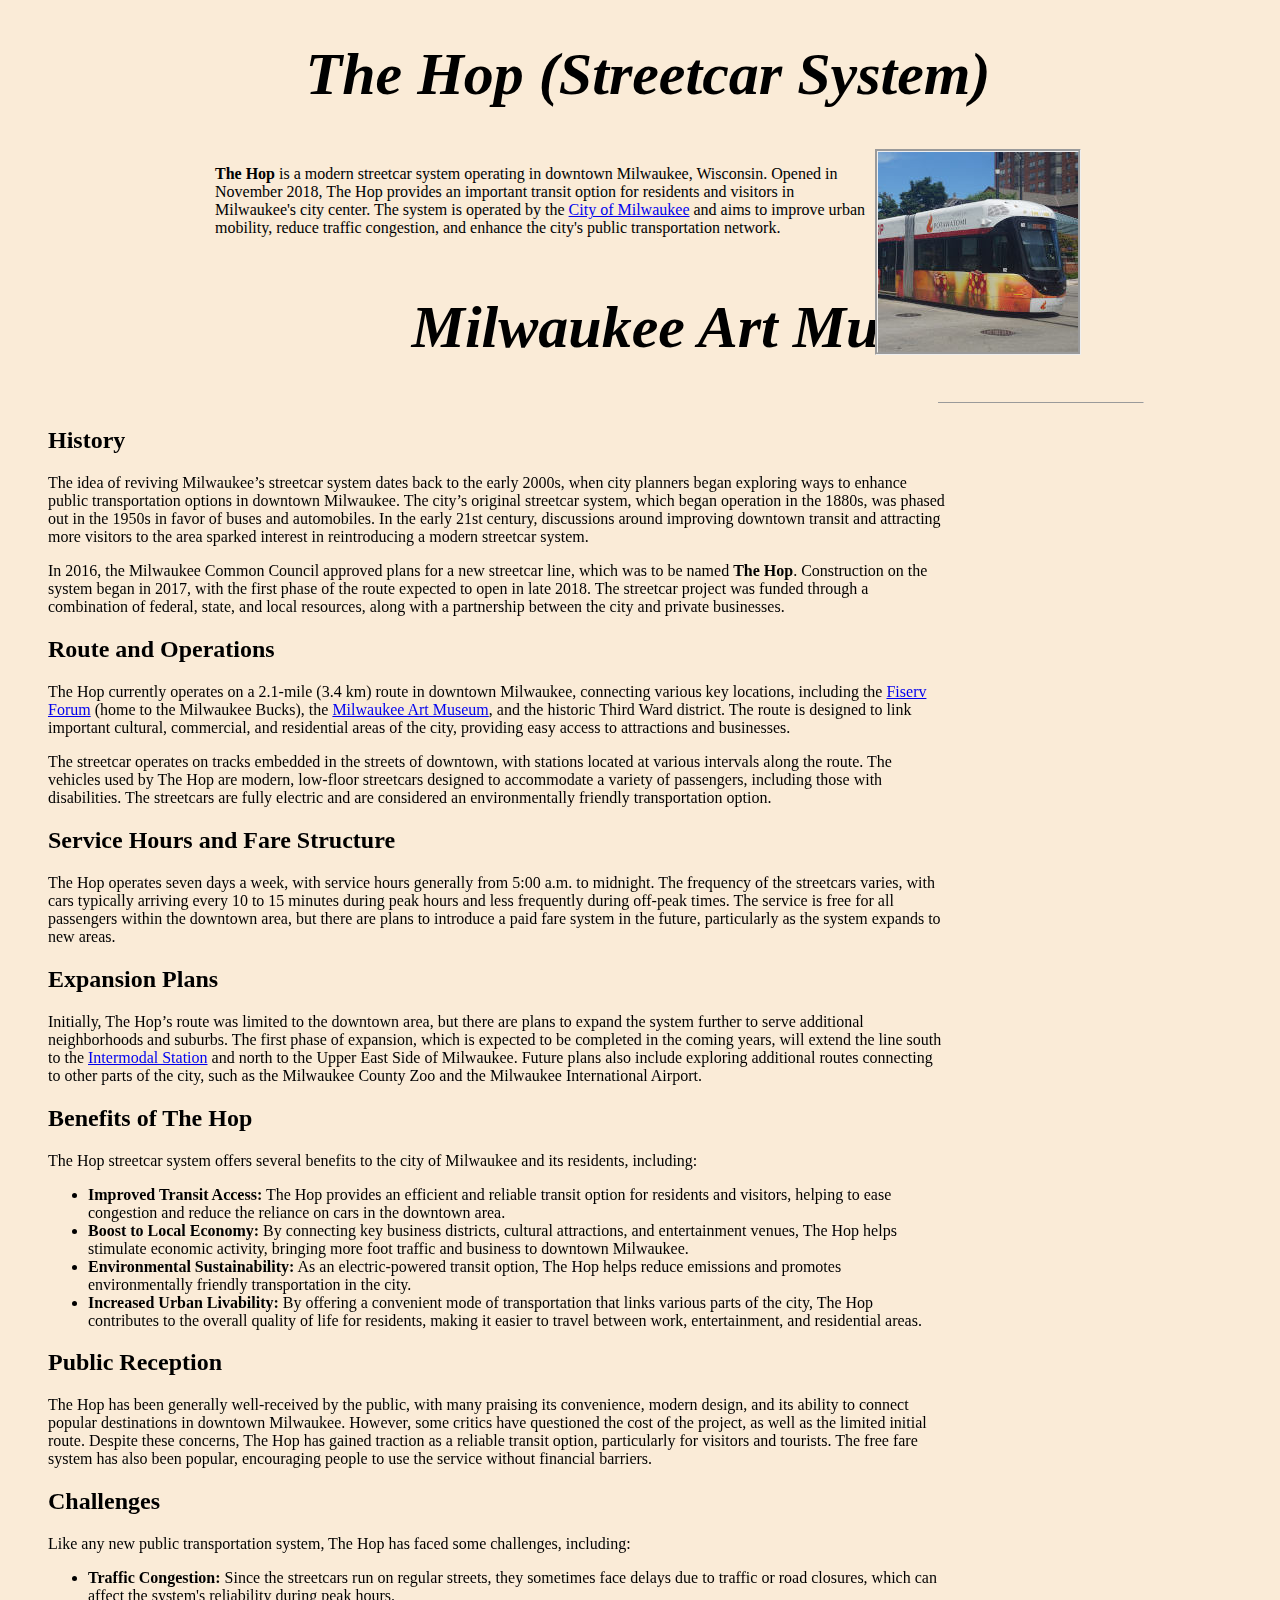
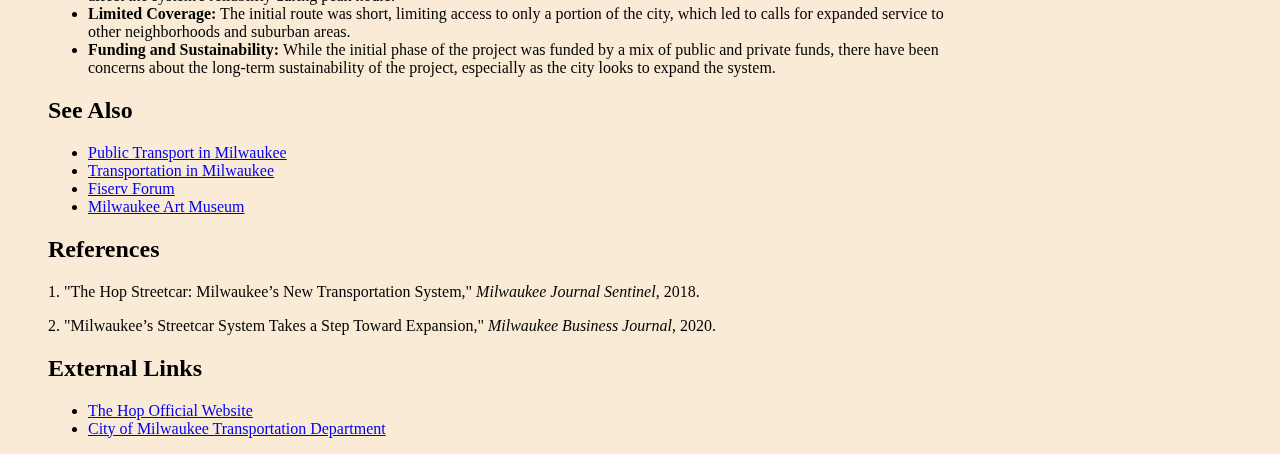
<file: html-files/article-5.html>
<!DOCTYPE html>
<html>

<head>
    <script src="../script.js"></script>
    <link rel="stylesheet" href="article-style.css">
</head>

<script>

    function addInterior(){
        const random_1 = (Math.floor(Math.random() * 10));

        if (random_1 < 5){
        let totalArticles = 6;
        let randomIndex = Math.floor(Math.random() * totalArticles) + 1;
        let randomFile = `article-${randomIndex}.html`;

        console.log(randomFile);
        document.getElementById("ran-0").src = randomFile;
}
        
        
    }
   
</script>

<body onload="addInterior()">
    <div class="title">
        <b><i><h1>The Hop (Streetcar System)</h1></i></b>
    </div>
    <div class="top-layer">
        <div class="short-info">
            <p><strong>The Hop</strong> is a modern streetcar system operating in downtown Milwaukee, Wisconsin. Opened in November 2018, The Hop provides an important transit option for residents and visitors in Milwaukee's city center. The system is operated by the <a href="https://www.milwaukee.gov/">City of Milwaukee</a> and aims to improve urban mobility, reduce traffic congestion, and enhance the city's public transportation network.</p>
        <div>
                <iframe src="" frameborder="0" class="random-iframe" id="ran-0"></iframe>
            </div>
        </div>
        <div>
            <div class="example-image">
                <img src="./assets/hop.jpg" alt="">

            </div>
            <div class="descriptive-text">

            </div>
        </div>
    </div>
    <div class="main-information">

    

    
    <h2>History</h2>

    <p>The idea of reviving Milwaukee’s streetcar system dates back to the early 2000s, when city planners began exploring ways to enhance public transportation options in downtown Milwaukee. The city’s original streetcar system, which began operation in the 1880s, was phased out in the 1950s in favor of buses and automobiles. In the early 21st century, discussions around improving downtown transit and attracting more visitors to the area sparked interest in reintroducing a modern streetcar system.</p>

    <p>In 2016, the Milwaukee Common Council approved plans for a new streetcar line, which was to be named <strong>The Hop</strong>. Construction on the system began in 2017, with the first phase of the route expected to open in late 2018. The streetcar project was funded through a combination of federal, state, and local resources, along with a partnership between the city and private businesses.</p>

    <h2>Route and Operations</h2>

    <p>The Hop currently operates on a 2.1-mile (3.4 km) route in downtown Milwaukee, connecting various key locations, including the <a href="https://en.wikipedia.org/wiki/Fiserv_Forum">Fiserv Forum</a> (home to the Milwaukee Bucks), the <a href="https://en.wikipedia.org/wiki/Milwaukee_Art_Museum">Milwaukee Art Museum</a>, and the historic Third Ward district. The route is designed to link important cultural, commercial, and residential areas of the city, providing easy access to attractions and businesses.</p>

    <p>The streetcar operates on tracks embedded in the streets of downtown, with stations located at various intervals along the route. The vehicles used by The Hop are modern, low-floor streetcars designed to accommodate a variety of passengers, including those with disabilities. The streetcars are fully electric and are considered an environmentally friendly transportation option.</p>

    <h2>Service Hours and Fare Structure</h2>

    <p>The Hop operates seven days a week, with service hours generally from 5:00 a.m. to midnight. The frequency of the streetcars varies, with cars typically arriving every 10 to 15 minutes during peak hours and less frequently during off-peak times. The service is free for all passengers within the downtown area, but there are plans to introduce a paid fare system in the future, particularly as the system expands to new areas.</p>

    <h2>Expansion Plans</h2>

    <p>Initially, The Hop’s route was limited to the downtown area, but there are plans to expand the system further to serve additional neighborhoods and suburbs. The first phase of expansion, which is expected to be completed in the coming years, will extend the line south to the <a href="https://en.wikipedia.org/wiki/Intermodal_station">Intermodal Station</a> and north to the Upper East Side of Milwaukee. Future plans also include exploring additional routes connecting to other parts of the city, such as the Milwaukee County Zoo and the Milwaukee International Airport.</p>

    <h2>Benefits of The Hop</h2>

    <p>The Hop streetcar system offers several benefits to the city of Milwaukee and its residents, including:</p>
    <ul>
        <li><strong>Improved Transit Access:</strong> The Hop provides an efficient and reliable transit option for residents and visitors, helping to ease congestion and reduce the reliance on cars in the downtown area.</li>
        <li><strong>Boost to Local Economy:</strong> By connecting key business districts, cultural attractions, and entertainment venues, The Hop helps stimulate economic activity, bringing more foot traffic and business to downtown Milwaukee.</li>
        <li><strong>Environmental Sustainability:</strong> As an electric-powered transit option, The Hop helps reduce emissions and promotes environmentally friendly transportation in the city.</li>
        <li><strong>Increased Urban Livability:</strong> By offering a convenient mode of transportation that links various parts of the city, The Hop contributes to the overall quality of life for residents, making it easier to travel between work, entertainment, and residential areas.</li>
    </ul>

    <h2>Public Reception</h2>

    <p>The Hop has been generally well-received by the public, with many praising its convenience, modern design, and its ability to connect popular destinations in downtown Milwaukee. However, some critics have questioned the cost of the project, as well as the limited initial route. Despite these concerns, The Hop has gained traction as a reliable transit option, particularly for visitors and tourists. The free fare system has also been popular, encouraging people to use the service without financial barriers.</p>

    <h2>Challenges</h2>

    <p>Like any new public transportation system, The Hop has faced some challenges, including:</p>
    <ul>
        <li><strong>Traffic Congestion:</strong> Since the streetcars run on regular streets, they sometimes face delays due to traffic or road closures, which can affect the system's reliability during peak hours.</li>
        <li><strong>Limited Coverage:</strong> The initial route was short, limiting access to only a portion of the city, which led to calls for expanded service to other neighborhoods and suburban areas.</li>
        <li><strong>Funding and Sustainability:</strong> While the initial phase of the project was funded by a mix of public and private funds, there have been concerns about the long-term sustainability of the project, especially as the city looks to expand the system.</li>
    </ul>

    <h2>See Also</h2>
    <ul>
        <li><a href="https://en.wikipedia.org/wiki/Public_transport_in_Milwaukee">Public Transport in Milwaukee</a></li>
        <li><a href="https://en.wikipedia.org/wiki/Transportation_in_Milwaukee">Transportation in Milwaukee</a></li>
        <li><a href="https://en.wikipedia.org/wiki/Fiserv_Forum">Fiserv Forum</a></li>
        <li><a href="https://en.wikipedia.org/wiki/Milwaukee_Art_Museum">Milwaukee Art Museum</a></li>
    </ul>

    <h2>References</h2>
    <p>1. "The Hop Streetcar: Milwaukee’s New Transportation System," <i>Milwaukee Journal Sentinel</i>, 2018.</p>
    <p>2. "Milwaukee’s Streetcar System Takes a Step Toward Expansion," <i>Milwaukee Business Journal</i>, 2020.</p>

    <h2>External Links</h2>
    <ul>
        <li><a href="https://www.thehopmke.com/">The Hop Official Website</a></li>
        <li><a href="https://www.milwaukee.gov/Transportation">City of Milwaukee Transportation Department</a></li>
    </ul>

    </div>
</body>

</html>
</file>
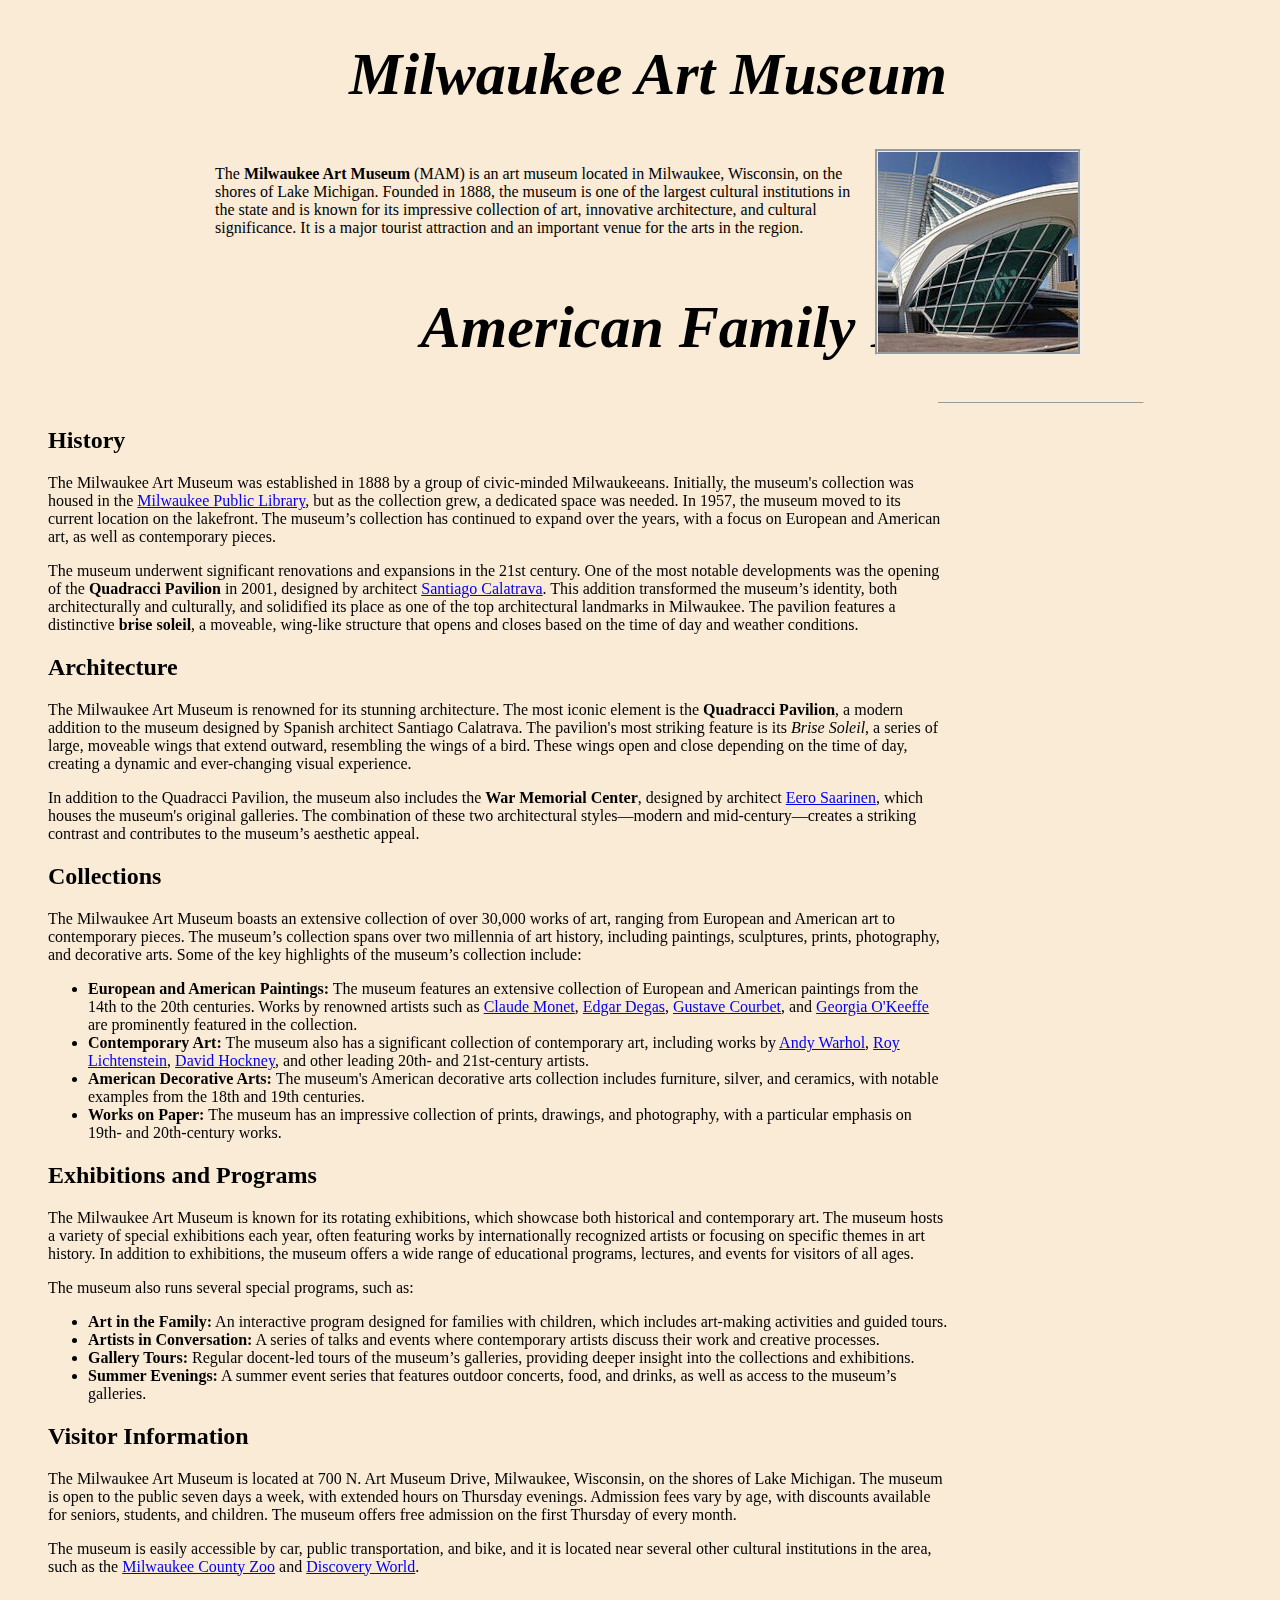
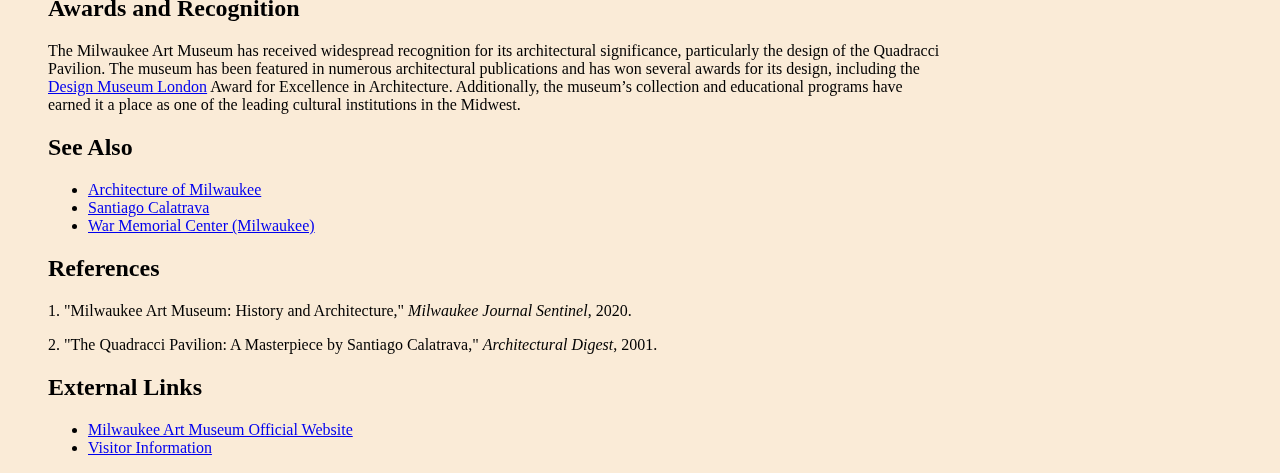
<file: html-files/article-6.html>
<!DOCTYPE html>
<html>

<head>
    <script src="../script.js"></script>
    <link rel="stylesheet" href="article-style.css">
</head>

<script>

    function addInterior(){
        const random_1 = (Math.floor(Math.random() * 10));

        if (random_1 < 5){
            let totalArticles = 6;
            let randomIndex = Math.floor(Math.random() * totalArticles) + 1;
            let randomFile = `article-${randomIndex}.html`;

            console.log(randomFile);
            document.getElementById("ran-0").src = randomFile;
        }
        
    }
   
</script>

<body onload="addInterior()">
    <div class="title">
        <b><i><h1>Milwaukee Art Museum</h1></i></b>
    </div>
    <div class="top-layer">
        <div class="short-info">
            <p>The <strong>Milwaukee Art Museum</strong> (MAM) is an art museum located in Milwaukee, Wisconsin, on the shores of Lake Michigan. Founded in 1888, the museum is one of the largest cultural institutions in the state and is known for its impressive collection of art, innovative architecture, and cultural significance. It is a major tourist attraction and an important venue for the arts in the region.</p>
        <div>
                <iframe src="" frameborder="0" class="random-iframe" id="ran-0"></iframe>
            </div>
        </div>
        <div>
            <div class="example-image">
                <img src="./assets/art.jpg" alt="">

            </div>
            <div class="descriptive-text">
                
            </div>
        </div>
    </div>
    <div class="main-information">
    

    <h2>History</h2>

    <p>The Milwaukee Art Museum was established in 1888 by a group of civic-minded Milwaukeeans. Initially, the museum's collection was housed in the <a href="https://en.wikipedia.org/wiki/Milwaukee_Public_Library">Milwaukee Public Library</a>, but as the collection grew, a dedicated space was needed. In 1957, the museum moved to its current location on the lakefront. The museum’s collection has continued to expand over the years, with a focus on European and American art, as well as contemporary pieces.</p>

    <p>The museum underwent significant renovations and expansions in the 21st century. One of the most notable developments was the opening of the <strong>Quadracci Pavilion</strong> in 2001, designed by architect <a href="https://en.wikipedia.org/wiki/Santiago_Calatrava">Santiago Calatrava</a>. This addition transformed the museum’s identity, both architecturally and culturally, and solidified its place as one of the top architectural landmarks in Milwaukee. The pavilion features a distinctive <strong>brise soleil</strong>, a moveable, wing-like structure that opens and closes based on the time of day and weather conditions.</p>

    <h2>Architecture</h2>

    <p>The Milwaukee Art Museum is renowned for its stunning architecture. The most iconic element is the <strong>Quadracci Pavilion</strong>, a modern addition to the museum designed by Spanish architect Santiago Calatrava. The pavilion's most striking feature is its <em>Brise Soleil</em>, a series of large, moveable wings that extend outward, resembling the wings of a bird. These wings open and close depending on the time of day, creating a dynamic and ever-changing visual experience.</p>

    <p>In addition to the Quadracci Pavilion, the museum also includes the <strong>War Memorial Center</strong>, designed by architect <a href="https://en.wikipedia.org/wiki/Eero_Saarinen">Eero Saarinen</a>, which houses the museum's original galleries. The combination of these two architectural styles—modern and mid-century—creates a striking contrast and contributes to the museum’s aesthetic appeal.</p>

    <h2>Collections</h2>

    <p>The Milwaukee Art Museum boasts an extensive collection of over 30,000 works of art, ranging from European and American art to contemporary pieces. The museum’s collection spans over two millennia of art history, including paintings, sculptures, prints, photography, and decorative arts. Some of the key highlights of the museum’s collection include:</p>
    <ul>
        <li><strong>European and American Paintings:</strong> The museum features an extensive collection of European and American paintings from the 14th to the 20th centuries. Works by renowned artists such as <a href="https://en.wikipedia.org/wiki/Claude_Monet">Claude Monet</a>, <a href="https://en.wikipedia.org/wiki/Edgar_Degas">Edgar Degas</a>, <a href="https://en.wikipedia.org/wiki/Gustave_Courbet">Gustave Courbet</a>, and <a href="https://en.wikipedia.org/wiki/Georgia_O%27Keeffe">Georgia O'Keeffe</a> are prominently featured in the collection.</li>
        <li><strong>Contemporary Art:</strong> The museum also has a significant collection of contemporary art, including works by <a href="https://en.wikipedia.org/wiki/Andy_Warhol">Andy Warhol</a>, <a href="https://en.wikipedia.org/wiki/Roy_Lichtenstein">Roy Lichtenstein</a>, <a href="https://en.wikipedia.org/wiki/David_Hockney">David Hockney</a>, and other leading 20th- and 21st-century artists.</li>
        <li><strong>American Decorative Arts:</strong> The museum's American decorative arts collection includes furniture, silver, and ceramics, with notable examples from the 18th and 19th centuries.</li>
        <li><strong>Works on Paper:</strong> The museum has an impressive collection of prints, drawings, and photography, with a particular emphasis on 19th- and 20th-century works.</li>
    </ul>

    <h2>Exhibitions and Programs</h2>

    <p>The Milwaukee Art Museum is known for its rotating exhibitions, which showcase both historical and contemporary art. The museum hosts a variety of special exhibitions each year, often featuring works by internationally recognized artists or focusing on specific themes in art history. In addition to exhibitions, the museum offers a wide range of educational programs, lectures, and events for visitors of all ages.</p>

    <p>The museum also runs several special programs, such as:</p>
    <ul>
        <li><strong>Art in the Family:</strong> An interactive program designed for families with children, which includes art-making activities and guided tours.</li>
        <li><strong>Artists in Conversation:</strong> A series of talks and events where contemporary artists discuss their work and creative processes.</li>
        <li><strong>Gallery Tours:</strong> Regular docent-led tours of the museum’s galleries, providing deeper insight into the collections and exhibitions.</li>
        <li><strong>Summer Evenings:</strong> A summer event series that features outdoor concerts, food, and drinks, as well as access to the museum’s galleries.</li>
    </ul>

    <h2>Visitor Information</h2>

    <p>The Milwaukee Art Museum is located at 700 N. Art Museum Drive, Milwaukee, Wisconsin, on the shores of Lake Michigan. The museum is open to the public seven days a week, with extended hours on Thursday evenings. Admission fees vary by age, with discounts available for seniors, students, and children. The museum offers free admission on the first Thursday of every month.</p>

    <p>The museum is easily accessible by car, public transportation, and bike, and it is located near several other cultural institutions in the area, such as the <a href="https://en.wikipedia.org/wiki/Milwaukee_County_Zoo">Milwaukee County Zoo</a> and <a href="https://en.wikipedia.org/wiki/Discovery_World">Discovery World</a>.</p>

    <h2>Awards and Recognition</h2>

    <p>The Milwaukee Art Museum has received widespread recognition for its architectural significance, particularly the design of the Quadracci Pavilion. The museum has been featured in numerous architectural publications and has won several awards for its design, including the <a href="https://en.wikipedia.org/wiki/Design_Museum_London">Design Museum London</a> Award for Excellence in Architecture. Additionally, the museum’s collection and educational programs have earned it a place as one of the leading cultural institutions in the Midwest.</p>

    <h2>See Also</h2>
    <ul>
        <li><a href="https://en.wikipedia.org/wiki/Architecture_of_Milwaukee">Architecture of Milwaukee</a></li>
        <li><a href="https://en.wikipedia.org/wiki/Santiago_Calatrava">Santiago Calatrava</a></li>
        <li><a href="https://en.wikipedia.org/wiki/War_Memorial_Center_(Milwaukee)">War Memorial Center (Milwaukee)</a></li>
    </ul>

    <h2>References</h2>
    <p>1. "Milwaukee Art Museum: History and Architecture," <i>Milwaukee Journal Sentinel</i>, 2020.</p>
    <p>2. "The Quadracci Pavilion: A Masterpiece by Santiago Calatrava," <i>Architectural Digest</i>, 2001.</p>

    <h2>External Links</h2>
    <ul>
        <li><a href="https://www.mam.org/">Milwaukee Art Museum Official Website</a></li>
        <li><a href="https://www.mam.org/visit/">Visitor Information</a></li>
    </ul>
    </div>
</body>

</html>
</file>
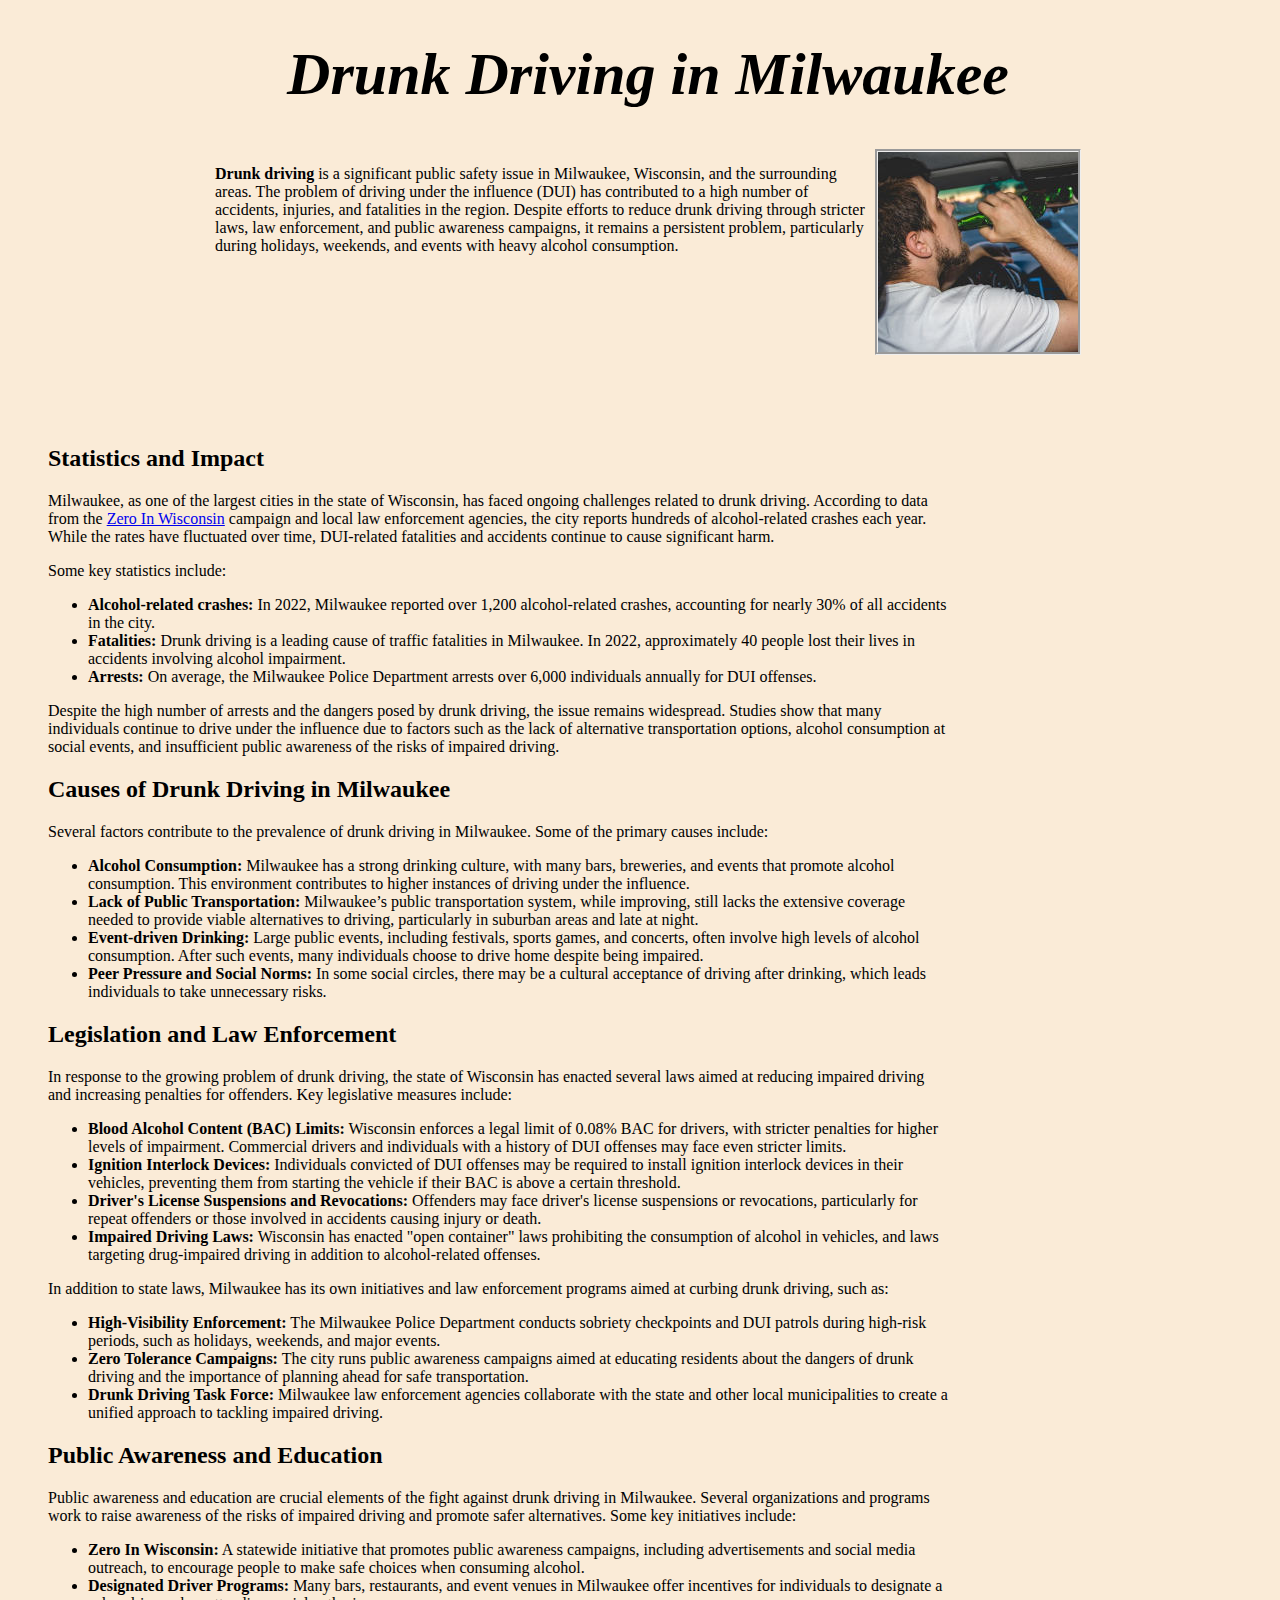
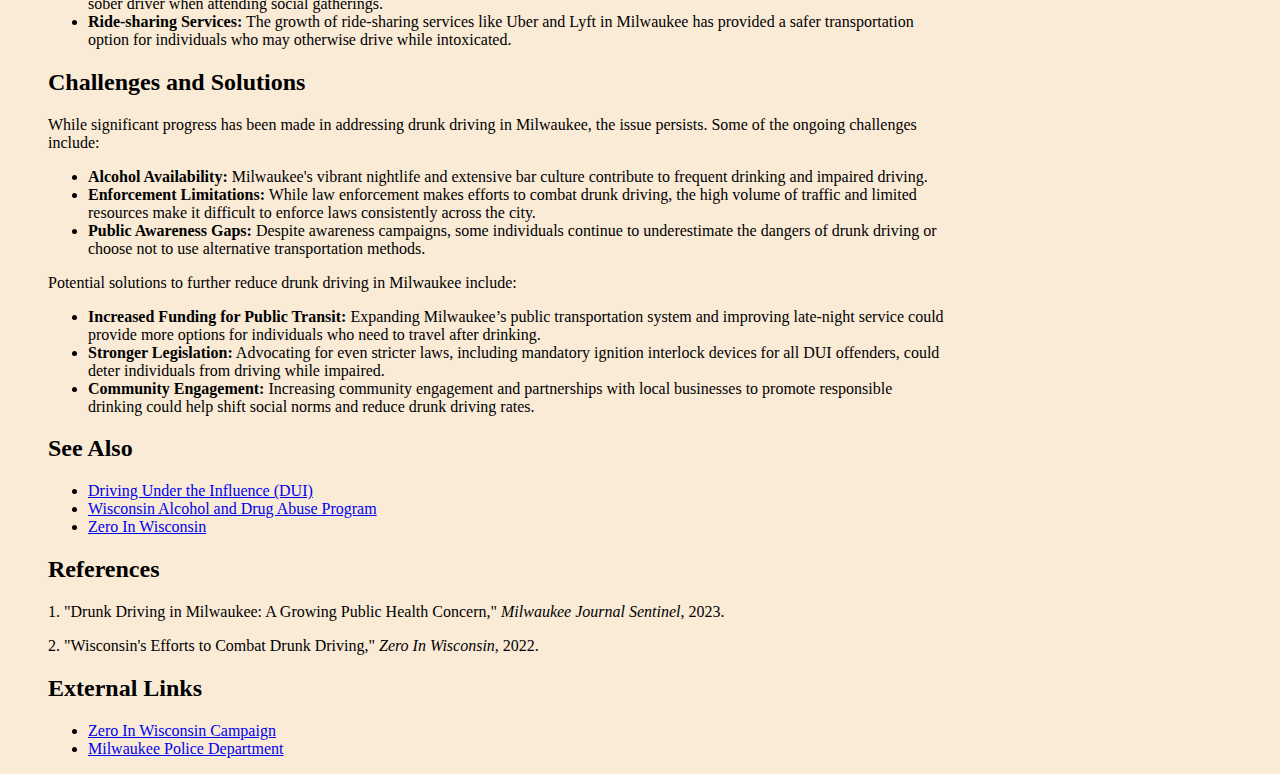
<file: html-files/article-7.html>
<!DOCTYPE html>
<html>

<head>
    <script src="../script.js"></script>
    <link rel="stylesheet" href="article-style.css">
</head>

<script>

    function addInterior(){
        const random_1 = (Math.floor(Math.random() * 10));

        if (random_1 < 5){
            let totalArticles = 6;
            let randomIndex = Math.floor(Math.random() * totalArticles) + 1;
            let randomFile = `article-${randomIndex}.html`;

            console.log(randomFile);
            document.getElementById("ran-0").src = randomFile;
        }
        
    }
   
</script>

<body onload="addInterior()">
    <div class="title">
        <b><i><h1>Drunk Driving in Milwaukee</h1></i></b>
    </div>
    <div class="top-layer">
        <div class="short-info">
            <p><strong>Drunk driving</strong> is a significant public safety issue in Milwaukee, Wisconsin, and the surrounding areas. The problem of driving under the influence (DUI) has contributed to a high number of accidents, injuries, and fatalities in the region. Despite efforts to reduce drunk driving through stricter laws, law enforcement, and public awareness campaigns, it remains a persistent problem, particularly during holidays, weekends, and events with heavy alcohol consumption.</p>
        <div>
                <iframe src="" frameborder="0" class="random-iframe" id="ran-0"></iframe>
            </div>
        </div>
        <div>
            <div class="example-image">
                <img src="./assets/drunk.jpg" alt="">

            </div>
            <div class="descriptive-text">
                
            </div>
        </div>
    </div>
    <div class="main-information">
    
    <h2>Statistics and Impact</h2>

    <p>Milwaukee, as one of the largest cities in the state of Wisconsin, has faced ongoing challenges related to drunk driving. According to data from the <a href="https://www.zeroinwisconsin.gov/">Zero In Wisconsin</a> campaign and local law enforcement agencies, the city reports hundreds of alcohol-related crashes each year. While the rates have fluctuated over time, DUI-related fatalities and accidents continue to cause significant harm.</p>

    <p>Some key statistics include:</p>
    <ul>
        <li><strong>Alcohol-related crashes:</strong> In 2022, Milwaukee reported over 1,200 alcohol-related crashes, accounting for nearly 30% of all accidents in the city.</li>
        <li><strong>Fatalities:</strong> Drunk driving is a leading cause of traffic fatalities in Milwaukee. In 2022, approximately 40 people lost their lives in accidents involving alcohol impairment.</li>
        <li><strong>Arrests:</strong> On average, the Milwaukee Police Department arrests over 6,000 individuals annually for DUI offenses.</li>
    </ul>

    <p>Despite the high number of arrests and the dangers posed by drunk driving, the issue remains widespread. Studies show that many individuals continue to drive under the influence due to factors such as the lack of alternative transportation options, alcohol consumption at social events, and insufficient public awareness of the risks of impaired driving.</p>

    <h2>Causes of Drunk Driving in Milwaukee</h2>

    <p>Several factors contribute to the prevalence of drunk driving in Milwaukee. Some of the primary causes include:</p>
    <ul>
        <li><strong>Alcohol Consumption:</strong> Milwaukee has a strong drinking culture, with many bars, breweries, and events that promote alcohol consumption. This environment contributes to higher instances of driving under the influence.</li>
        <li><strong>Lack of Public Transportation:</strong> Milwaukee’s public transportation system, while improving, still lacks the extensive coverage needed to provide viable alternatives to driving, particularly in suburban areas and late at night.</li>
        <li><strong>Event-driven Drinking:</strong> Large public events, including festivals, sports games, and concerts, often involve high levels of alcohol consumption. After such events, many individuals choose to drive home despite being impaired.</li>
        <li><strong>Peer Pressure and Social Norms:</strong> In some social circles, there may be a cultural acceptance of driving after drinking, which leads individuals to take unnecessary risks.</li>
    </ul>

    <h2>Legislation and Law Enforcement</h2>

    <p>In response to the growing problem of drunk driving, the state of Wisconsin has enacted several laws aimed at reducing impaired driving and increasing penalties for offenders. Key legislative measures include:</p>
    <ul>
        <li><strong>Blood Alcohol Content (BAC) Limits:</strong> Wisconsin enforces a legal limit of 0.08% BAC for drivers, with stricter penalties for higher levels of impairment. Commercial drivers and individuals with a history of DUI offenses may face even stricter limits.</li>
        <li><strong>Ignition Interlock Devices:</strong> Individuals convicted of DUI offenses may be required to install ignition interlock devices in their vehicles, preventing them from starting the vehicle if their BAC is above a certain threshold.</li>
        <li><strong>Driver's License Suspensions and Revocations:</strong> Offenders may face driver's license suspensions or revocations, particularly for repeat offenders or those involved in accidents causing injury or death.</li>
        <li><strong>Impaired Driving Laws:</strong> Wisconsin has enacted "open container" laws prohibiting the consumption of alcohol in vehicles, and laws targeting drug-impaired driving in addition to alcohol-related offenses.</li>
    </ul>

    <p>In addition to state laws, Milwaukee has its own initiatives and law enforcement programs aimed at curbing drunk driving, such as:</p>
    <ul>
        <li><strong>High-Visibility Enforcement:</strong> The Milwaukee Police Department conducts sobriety checkpoints and DUI patrols during high-risk periods, such as holidays, weekends, and major events.</li>
        <li><strong>Zero Tolerance Campaigns:</strong> The city runs public awareness campaigns aimed at educating residents about the dangers of drunk driving and the importance of planning ahead for safe transportation.</li>
        <li><strong>Drunk Driving Task Force:</strong> Milwaukee law enforcement agencies collaborate with the state and other local municipalities to create a unified approach to tackling impaired driving.</li>
    </ul>

    <h2>Public Awareness and Education</h2>

    <p>Public awareness and education are crucial elements of the fight against drunk driving in Milwaukee. Several organizations and programs work to raise awareness of the risks of impaired driving and promote safer alternatives. Some key initiatives include:</p>
    <ul>
        <li><strong>Zero In Wisconsin:</strong> A statewide initiative that promotes public awareness campaigns, including advertisements and social media outreach, to encourage people to make safe choices when consuming alcohol.</li>
        <li><strong>Designated Driver Programs:</strong> Many bars, restaurants, and event venues in Milwaukee offer incentives for individuals to designate a sober driver when attending social gatherings.</li>
        <li><strong>Ride-sharing Services:</strong> The growth of ride-sharing services like Uber and Lyft in Milwaukee has provided a safer transportation option for individuals who may otherwise drive while intoxicated.</li>
    </ul>

    <h2>Challenges and Solutions</h2>

    <p>While significant progress has been made in addressing drunk driving in Milwaukee, the issue persists. Some of the ongoing challenges include:</p>
    <ul>
        <li><strong>Alcohol Availability:</strong> Milwaukee's vibrant nightlife and extensive bar culture contribute to frequent drinking and impaired driving.</li>
        <li><strong>Enforcement Limitations:</strong> While law enforcement makes efforts to combat drunk driving, the high volume of traffic and limited resources make it difficult to enforce laws consistently across the city.</li>
        <li><strong>Public Awareness Gaps:</strong> Despite awareness campaigns, some individuals continue to underestimate the dangers of drunk driving or choose not to use alternative transportation methods.</li>
    </ul>

    <p>Potential solutions to further reduce drunk driving in Milwaukee include:</p>
    <ul>
        <li><strong>Increased Funding for Public Transit:</strong> Expanding Milwaukee’s public transportation system and improving late-night service could provide more options for individuals who need to travel after drinking.</li>
        <li><strong>Stronger Legislation:</strong> Advocating for even stricter laws, including mandatory ignition interlock devices for all DUI offenders, could deter individuals from driving while impaired.</li>
        <li><strong>Community Engagement:</strong> Increasing community engagement and partnerships with local businesses to promote responsible drinking could help shift social norms and reduce drunk driving rates.</li>
    </ul>

    <h2>See Also</h2>
    <ul>
        <li><a href="https://en.wikipedia.org/wiki/Driving_under_the_influence">Driving Under the Influence (DUI)</a></li>
        <li><a href="https://en.wikipedia.org/wiki/Wisconsin_Alcohol_and_Drug_Abuse_Program">Wisconsin Alcohol and Drug Abuse Program</a></li>
        <li><a href="https://en.wikipedia.org/wiki/Zero_in_Wisconsin">Zero In Wisconsin</a></li>
    </ul>

    <h2>References</h2>
    <p>1. "Drunk Driving in Milwaukee: A Growing Public Health Concern," <i>Milwaukee Journal Sentinel</i>, 2023.</p>
    <p>2. "Wisconsin's Efforts to Combat Drunk Driving," <i>Zero In Wisconsin</i>, 2022.</p>

    <h2>External Links</h2>
    <ul>
        <li><a href="https://www.zeroinwisconsin.gov/">Zero In Wisconsin Campaign</a></li>
        <li><a href="https://www.milwaukee.gov/Police">Milwaukee Police Department</a></li>
    </ul>

    </div>
</body>

</html>
</file>
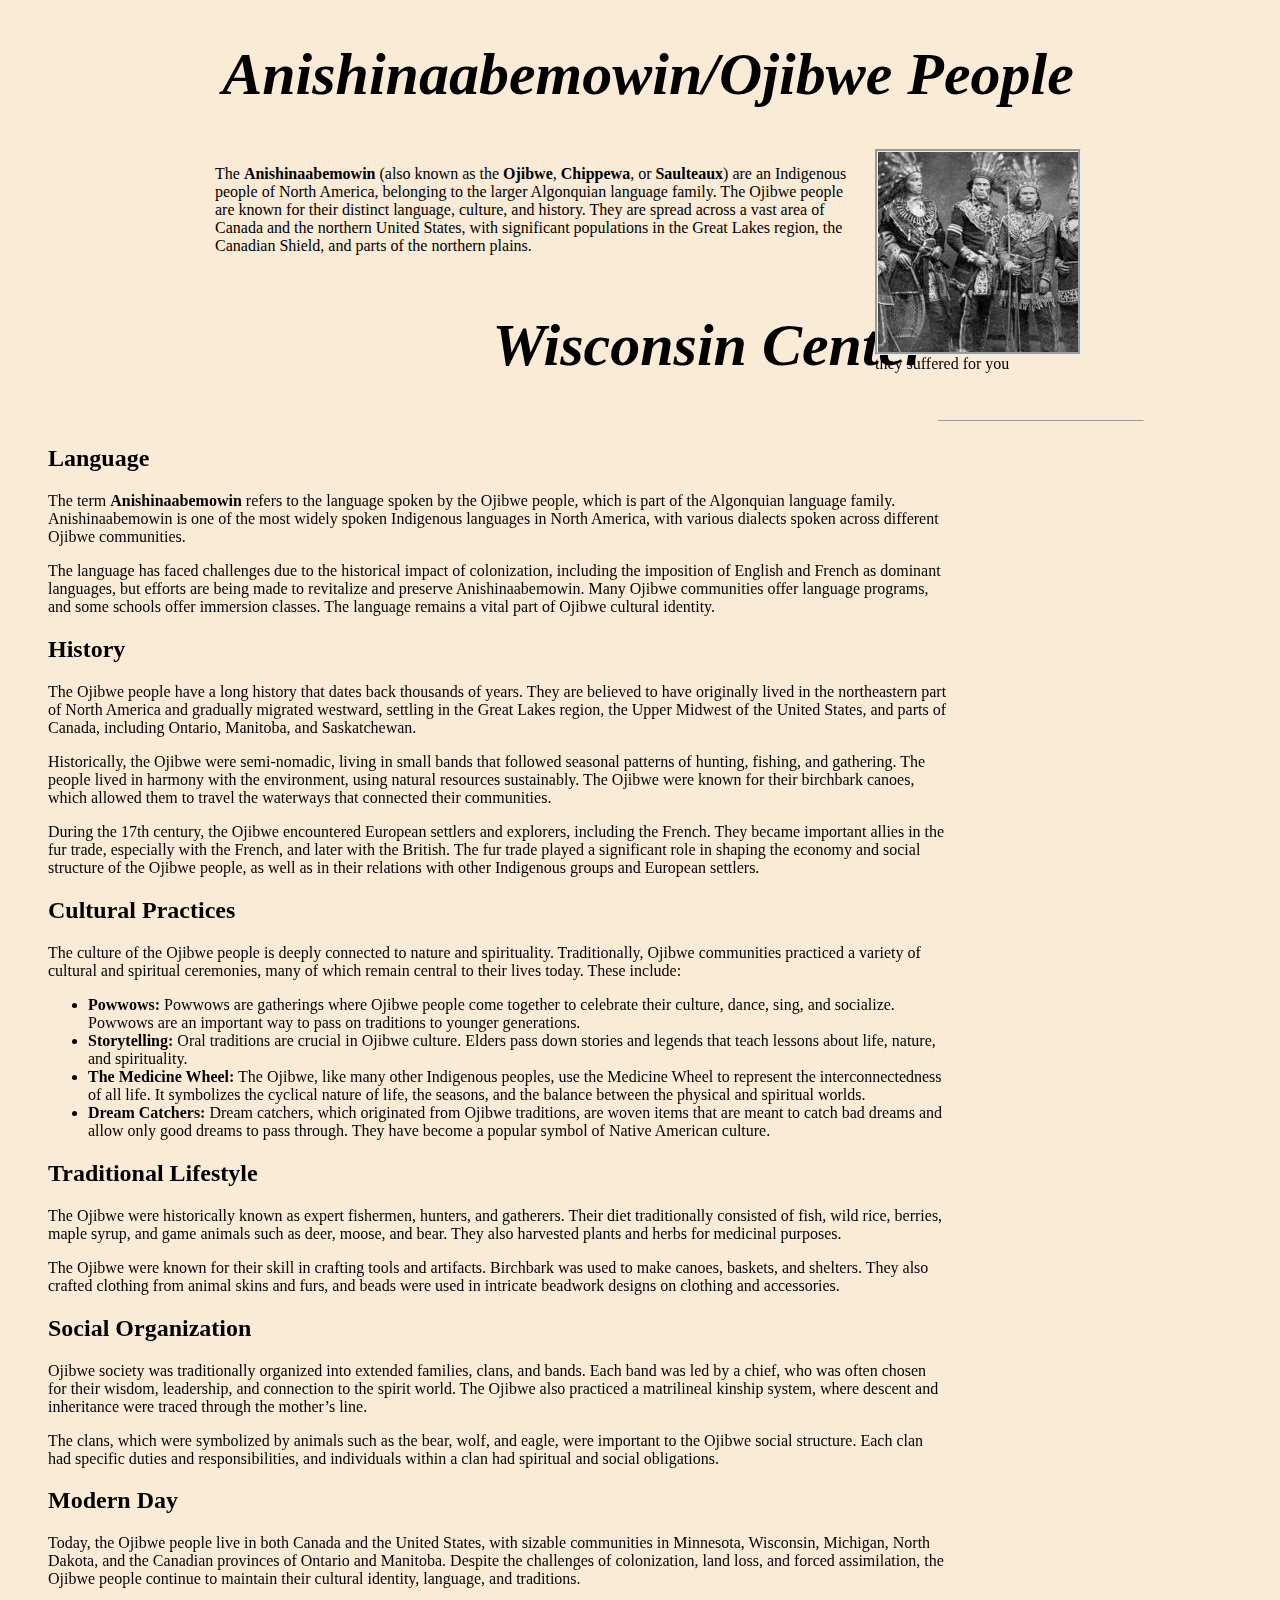
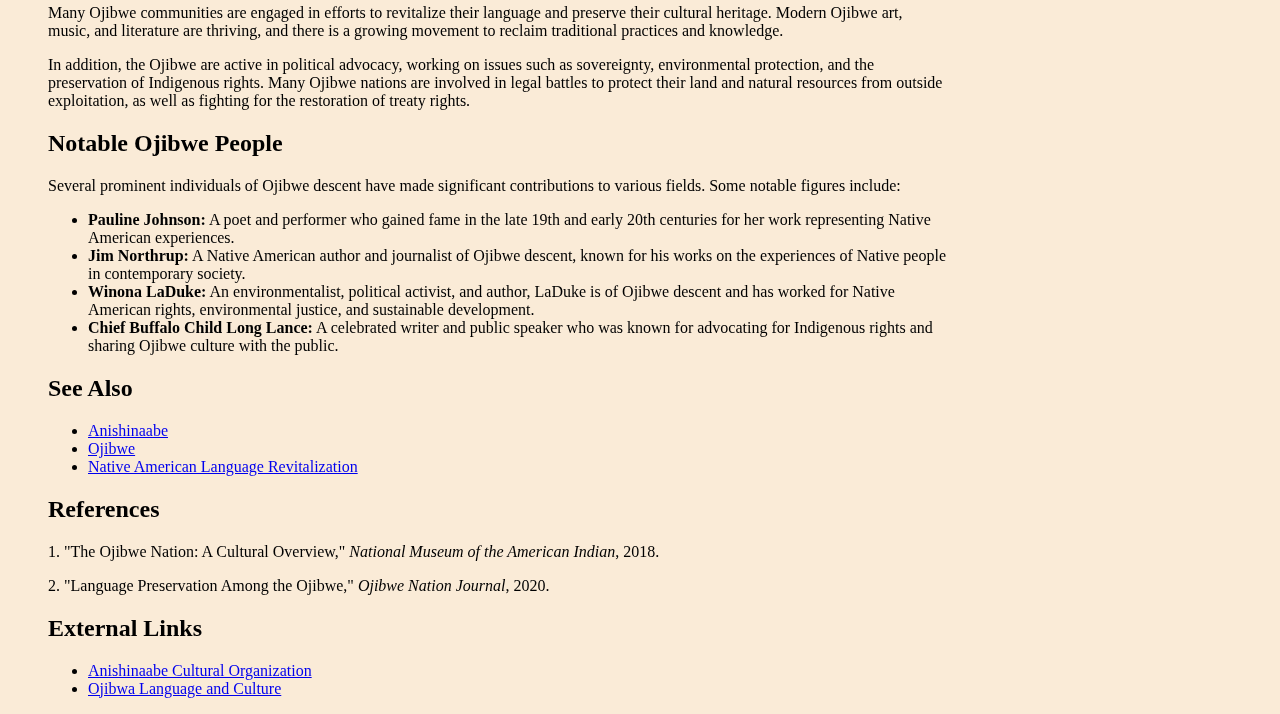
<file: html-files/article-8.html>
<!DOCTYPE html>
<html>

<head>
    <script src="../script.js"></script>
    <link rel="stylesheet" href="article-style.css">
</head>

<script>

    function addInterior(){
        const random_1 = (Math.floor(Math.random() * 10));

        if (random_1 < 5){
            let totalArticles = 6;
            let randomIndex = Math.floor(Math.random() * totalArticles) + 1;
            let randomFile = `article-${randomIndex}.html`;

            console.log(randomFile);
            document.getElementById("ran-0").src = randomFile;
        }
        
    }
   
</script>

<body onload="addInterior()">
    <div class="title">
        <b><i><h1>Anishinaabemowin/Ojibwe People</h1></i></b>
    </div>
    <div class="top-layer">
        <div class="short-info">
            <p>The <strong>Anishinaabemowin</strong> (also known as the <strong>Ojibwe</strong>, <strong>Chippewa</strong>, or <strong>Saulteaux</strong>) are an Indigenous people of North America, belonging to the larger Algonquian language family. The Ojibwe people are known for their distinct language, culture, and history. They are spread across a vast area of Canada and the northern United States, with significant populations in the Great Lakes region, the Canadian Shield, and parts of the northern plains.</p>
        <div>
                <iframe src="" frameborder="0" class="random-iframe" id="ran-0"></iframe>
            </div>
        </div>
        <div>
            <div class="example-image">
                <img src="./assets/ancestors.jpg" alt="">

            </div>
            <div class="descriptive-text">
                they suffered for you
            </div>
        </div>
    </div>
    <div class="main-information">
    
    <h2>Language</h2>

    <p>The term <strong>Anishinaabemowin</strong> refers to the language spoken by the Ojibwe people, which is part of the Algonquian language family. Anishinaabemowin is one of the most widely spoken Indigenous languages in North America, with various dialects spoken across different Ojibwe communities.</p>

    <p>The language has faced challenges due to the historical impact of colonization, including the imposition of English and French as dominant languages, but efforts are being made to revitalize and preserve Anishinaabemowin. Many Ojibwe communities offer language programs, and some schools offer immersion classes. The language remains a vital part of Ojibwe cultural identity.</p>

    <h2>History</h2>

    <p>The Ojibwe people have a long history that dates back thousands of years. They are believed to have originally lived in the northeastern part of North America and gradually migrated westward, settling in the Great Lakes region, the Upper Midwest of the United States, and parts of Canada, including Ontario, Manitoba, and Saskatchewan.</p>

    <p>Historically, the Ojibwe were semi-nomadic, living in small bands that followed seasonal patterns of hunting, fishing, and gathering. The people lived in harmony with the environment, using natural resources sustainably. The Ojibwe were known for their birchbark canoes, which allowed them to travel the waterways that connected their communities.</p>

    <p>During the 17th century, the Ojibwe encountered European settlers and explorers, including the French. They became important allies in the fur trade, especially with the French, and later with the British. The fur trade played a significant role in shaping the economy and social structure of the Ojibwe people, as well as in their relations with other Indigenous groups and European settlers.</p>

    <h2>Cultural Practices</h2>

    <p>The culture of the Ojibwe people is deeply connected to nature and spirituality. Traditionally, Ojibwe communities practiced a variety of cultural and spiritual ceremonies, many of which remain central to their lives today. These include:</p>
    <ul>
        <li><strong>Powwows:</strong> Powwows are gatherings where Ojibwe people come together to celebrate their culture, dance, sing, and socialize. Powwows are an important way to pass on traditions to younger generations.</li>
        <li><strong>Storytelling:</strong> Oral traditions are crucial in Ojibwe culture. Elders pass down stories and legends that teach lessons about life, nature, and spirituality.</li>
        <li><strong>The Medicine Wheel:</strong> The Ojibwe, like many other Indigenous peoples, use the Medicine Wheel to represent the interconnectedness of all life. It symbolizes the cyclical nature of life, the seasons, and the balance between the physical and spiritual worlds.</li>
        <li><strong>Dream Catchers:</strong> Dream catchers, which originated from Ojibwe traditions, are woven items that are meant to catch bad dreams and allow only good dreams to pass through. They have become a popular symbol of Native American culture.</li>
    </ul>

    <h2>Traditional Lifestyle</h2>

    <p>The Ojibwe were historically known as expert fishermen, hunters, and gatherers. Their diet traditionally consisted of fish, wild rice, berries, maple syrup, and game animals such as deer, moose, and bear. They also harvested plants and herbs for medicinal purposes.</p>

    <p>The Ojibwe were known for their skill in crafting tools and artifacts. Birchbark was used to make canoes, baskets, and shelters. They also crafted clothing from animal skins and furs, and beads were used in intricate beadwork designs on clothing and accessories.</p>

    <h2>Social Organization</h2>

    <p>Ojibwe society was traditionally organized into extended families, clans, and bands. Each band was led by a chief, who was often chosen for their wisdom, leadership, and connection to the spirit world. The Ojibwe also practiced a matrilineal kinship system, where descent and inheritance were traced through the mother’s line.</p>

    <p>The clans, which were symbolized by animals such as the bear, wolf, and eagle, were important to the Ojibwe social structure. Each clan had specific duties and responsibilities, and individuals within a clan had spiritual and social obligations.</p>

    <h2>Modern Day</h2>

    <p>Today, the Ojibwe people live in both Canada and the United States, with sizable communities in Minnesota, Wisconsin, Michigan, North Dakota, and the Canadian provinces of Ontario and Manitoba. Despite the challenges of colonization, land loss, and forced assimilation, the Ojibwe people continue to maintain their cultural identity, language, and traditions.</p>

    <p>Many Ojibwe communities are engaged in efforts to revitalize their language and preserve their cultural heritage. Modern Ojibwe art, music, and literature are thriving, and there is a growing movement to reclaim traditional practices and knowledge.</p>

    <p>In addition, the Ojibwe are active in political advocacy, working on issues such as sovereignty, environmental protection, and the preservation of Indigenous rights. Many Ojibwe nations are involved in legal battles to protect their land and natural resources from outside exploitation, as well as fighting for the restoration of treaty rights.</p>

    <h2>Notable Ojibwe People</h2>

    <p>Several prominent individuals of Ojibwe descent have made significant contributions to various fields. Some notable figures include:</p>
    <ul>
        <li><strong>Pauline Johnson:</strong> A poet and performer who gained fame in the late 19th and early 20th centuries for her work representing Native American experiences.</li>
        <li><strong>Jim Northrup:</strong> A Native American author and journalist of Ojibwe descent, known for his works on the experiences of Native people in contemporary society.</li>
        <li><strong>Winona LaDuke:</strong> An environmentalist, political activist, and author, LaDuke is of Ojibwe descent and has worked for Native American rights, environmental justice, and sustainable development.</li>
        <li><strong>Chief Buffalo Child Long Lance:</strong> A celebrated writer and public speaker who was known for advocating for Indigenous rights and sharing Ojibwe culture with the public.</li>
    </ul>

    <h2>See Also</h2>
    <ul>
        <li><a href="https://en.wikipedia.org/wiki/Anishinaabe">Anishinaabe</a></li>
        <li><a href="https://en.wikipedia.org/wiki/Ojibwe">Ojibwe</a></li>
        <li><a href="https://en.wikipedia.org/wiki/Native_American_language_revitalization">Native American Language Revitalization</a></li>
    </ul>

    <h2>References</h2>
    <p>1. "The Ojibwe Nation: A Cultural Overview," <i>National Museum of the American Indian</i>, 2018.</p>
    <p>2. "Language Preservation Among the Ojibwe," <i>Ojibwe Nation Journal</i>, 2020.</p>

    <h2>External Links</h2>
    <ul>
        <li><a href="https://www.anishinaabe.com">Anishinaabe Cultural Organization</a></li>
        <li><a href="https://www.native-languages.org/ojibwa.htm">Ojibwa Language and Culture</a></li>
    </ul>
    </div>
</body>

</html>
</file>
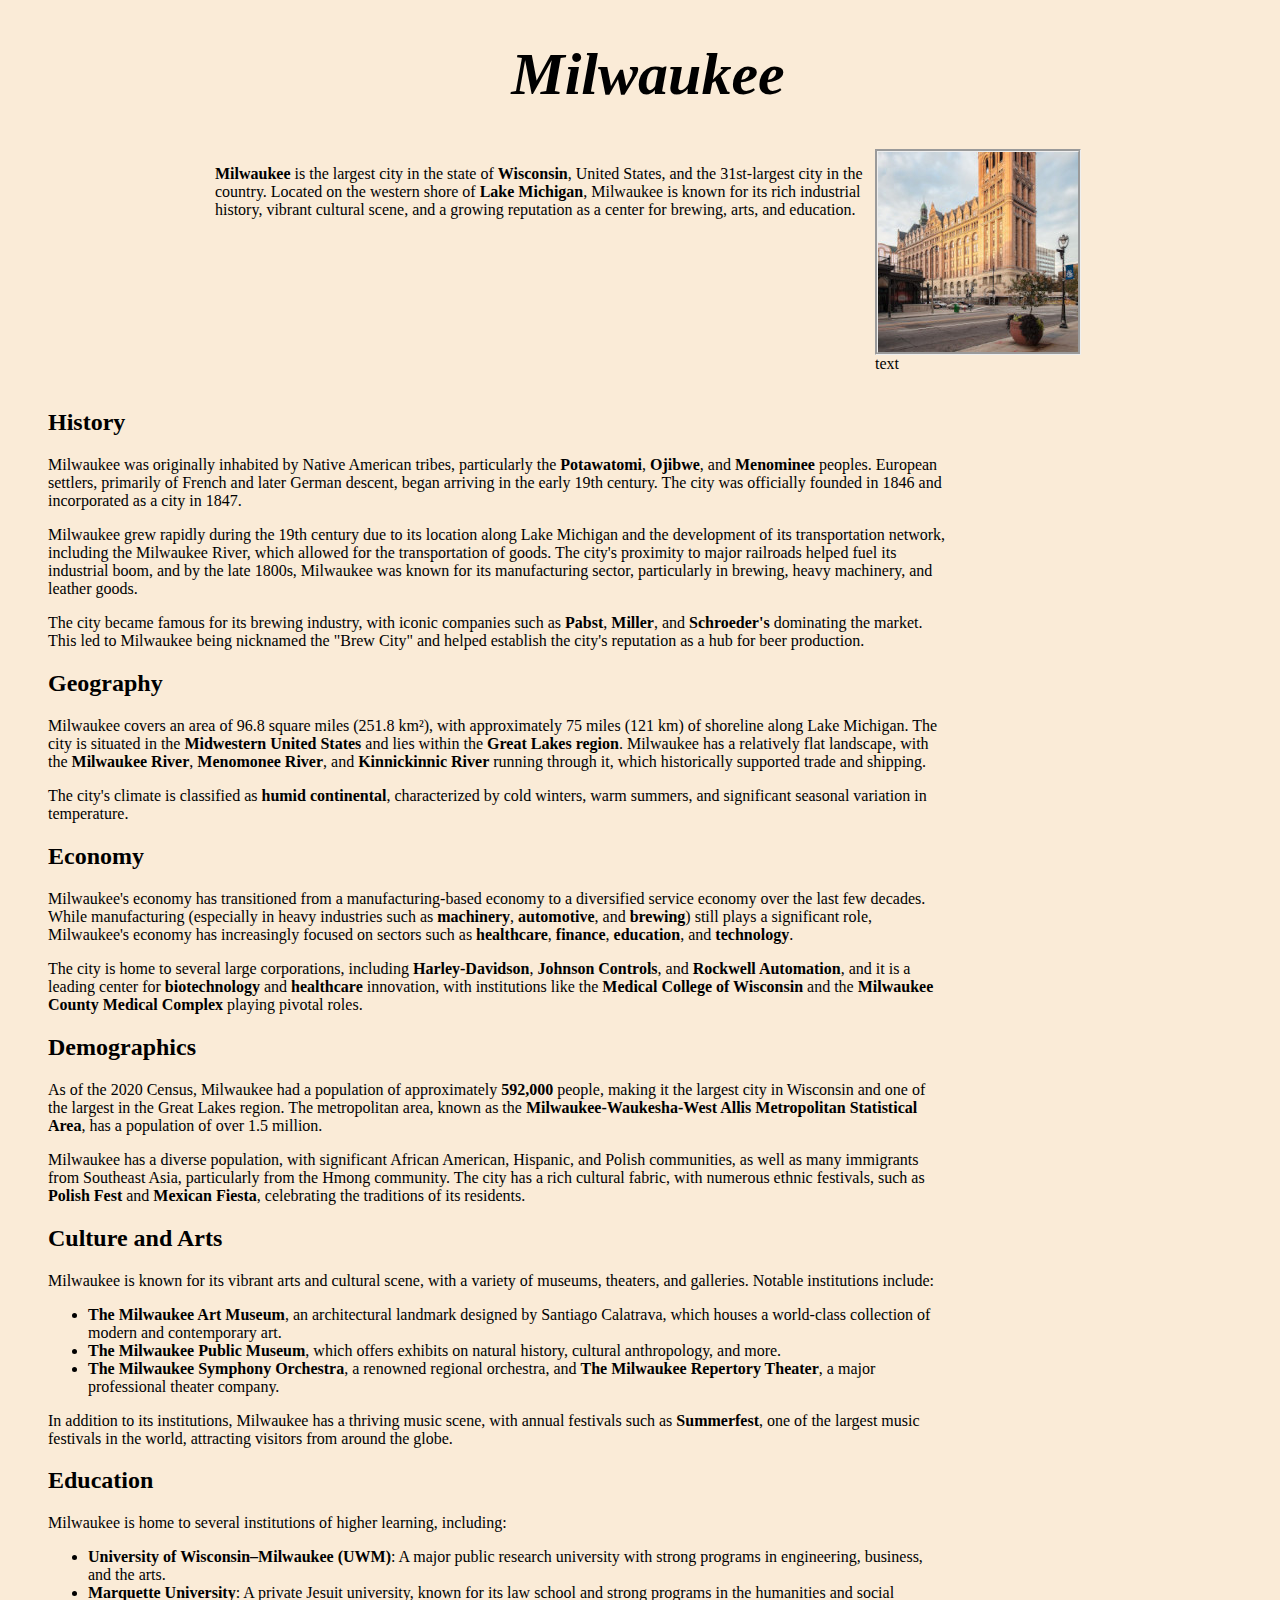
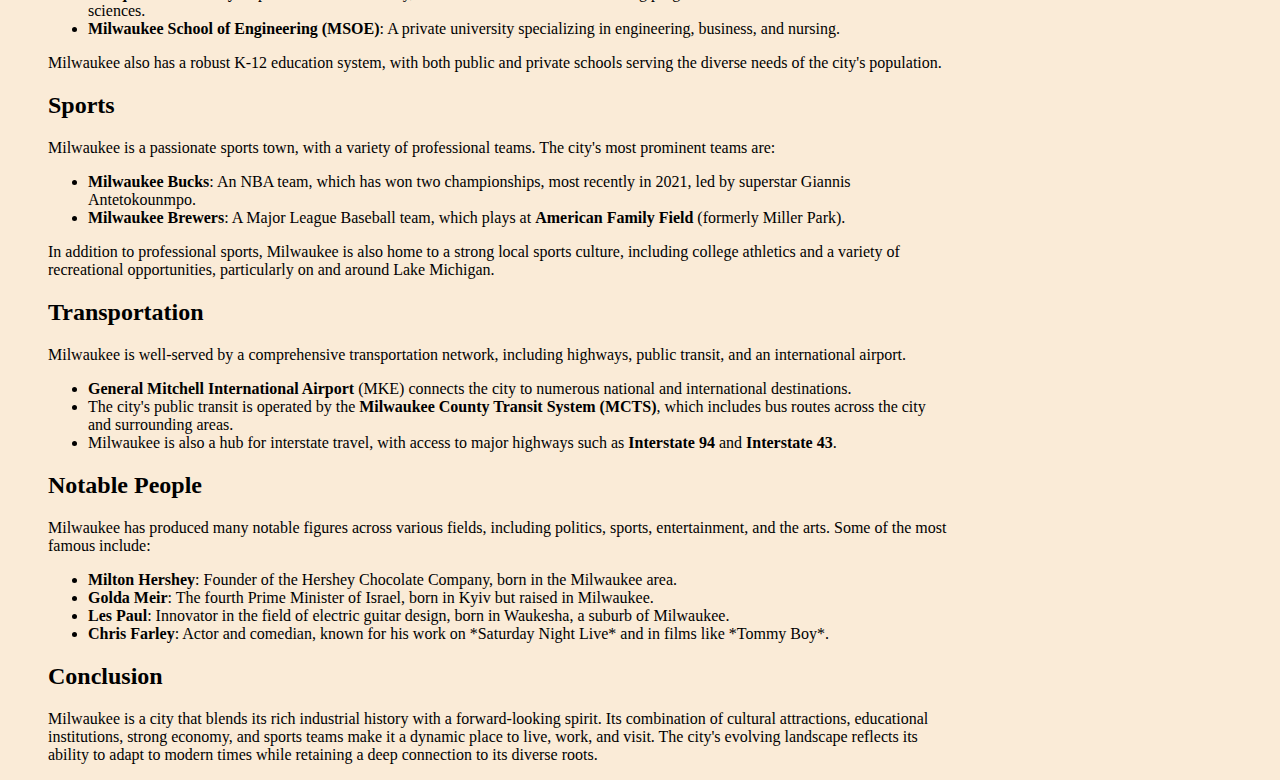
<file: html-files/main-article.html>
<!DOCTYPE html>
<html>

<head>
    <link rel="stylesheet" href="article-style.css">
</head>

<body>
    <div class="title">
        <b><i><h1>Milwaukee</h1></i></b>
    </div>
    <div class="top-layer">
        <div class="short-info">
            <p><strong>Milwaukee</strong> is the largest city in the state of <strong>Wisconsin</strong>, United States, and the 31st-largest city in the country. Located on the western shore of <strong>Lake Michigan</strong>, Milwaukee is known for its rich industrial history, vibrant cultural scene, and a growing reputation as a center for brewing, arts, and education.</p>
            <div>
                <iframe src="" frameborder="0" class="random-iframe"></iframe>
            </div>
        </div>
        <div>
            <div class="example-image">
                <img src="./assets/3a551c1ae39107b5ee660bef6eb6648a-2237380273.jpg" alt="">

            </div>
            <div class="descriptive-text">
                text
            </div>
        </div>
    </div>
    <div class="main-information">
        <!DOCTYPE html>
   

    

    <h2>History</h2>
    <p>Milwaukee was originally inhabited by Native American tribes, particularly the <strong>Potawatomi</strong>, <strong>Ojibwe</strong>, and <strong>Menominee</strong> peoples. European settlers, primarily of French and later German descent, began arriving in the early 19th century. The city was officially founded in 1846 and incorporated as a city in 1847.</p>
    <p>Milwaukee grew rapidly during the 19th century due to its location along Lake Michigan and the development of its transportation network, including the Milwaukee River, which allowed for the transportation of goods. The city's proximity to major railroads helped fuel its industrial boom, and by the late 1800s, Milwaukee was known for its manufacturing sector, particularly in brewing, heavy machinery, and leather goods.</p>
    <p>The city became famous for its brewing industry, with iconic companies such as <strong>Pabst</strong>, <strong>Miller</strong>, and <strong>Schroeder's</strong> dominating the market. This led to Milwaukee being nicknamed the "Brew City" and helped establish the city's reputation as a hub for beer production.</p>

    <h2>Geography</h2>
    <p>Milwaukee covers an area of 96.8 square miles (251.8 km²), with approximately 75 miles (121 km) of shoreline along Lake Michigan. The city is situated in the <strong>Midwestern United States</strong> and lies within the <strong>Great Lakes region</strong>. Milwaukee has a relatively flat landscape, with the <strong>Milwaukee River</strong>, <strong>Menomonee River</strong>, and <strong>Kinnickinnic River</strong> running through it, which historically supported trade and shipping.</p>
    <p>The city's climate is classified as <strong>humid continental</strong>, characterized by cold winters, warm summers, and significant seasonal variation in temperature.</p>

    <h2>Economy</h2>
    <p>Milwaukee's economy has transitioned from a manufacturing-based economy to a diversified service economy over the last few decades. While manufacturing (especially in heavy industries such as <strong>machinery</strong>, <strong>automotive</strong>, and <strong>brewing</strong>) still plays a significant role, Milwaukee's economy has increasingly focused on sectors such as <strong>healthcare</strong>, <strong>finance</strong>, <strong>education</strong>, and <strong>technology</strong>.</p>
    <p>The city is home to several large corporations, including <strong>Harley-Davidson</strong>, <strong>Johnson Controls</strong>, and <strong>Rockwell Automation</strong>, and it is a leading center for <strong>biotechnology</strong> and <strong>healthcare</strong> innovation, with institutions like the <strong>Medical College of Wisconsin</strong> and the <strong>Milwaukee County Medical Complex</strong> playing pivotal roles.</p>

    <h2>Demographics</h2>
    <p>As of the 2020 Census, Milwaukee had a population of approximately <strong>592,000</strong> people, making it the largest city in Wisconsin and one of the largest in the Great Lakes region. The metropolitan area, known as the <strong>Milwaukee-Waukesha-West Allis Metropolitan Statistical Area</strong>, has a population of over 1.5 million.</p>
    <p>Milwaukee has a diverse population, with significant African American, Hispanic, and Polish communities, as well as many immigrants from Southeast Asia, particularly from the Hmong community. The city has a rich cultural fabric, with numerous ethnic festivals, such as <strong>Polish Fest</strong> and <strong>Mexican Fiesta</strong>, celebrating the traditions of its residents.</p>

    <h2>Culture and Arts</h2>
    <p>Milwaukee is known for its vibrant arts and cultural scene, with a variety of museums, theaters, and galleries. Notable institutions include:</p>
    <ul>
        <li><strong>The Milwaukee Art Museum</strong>, an architectural landmark designed by Santiago Calatrava, which houses a world-class collection of modern and contemporary art.</li>
        <li><strong>The Milwaukee Public Museum</strong>, which offers exhibits on natural history, cultural anthropology, and more.</li>
        <li><strong>The Milwaukee Symphony Orchestra</strong>, a renowned regional orchestra, and <strong>The Milwaukee Repertory Theater</strong>, a major professional theater company.</li>
    </ul>
    <p>In addition to its institutions, Milwaukee has a thriving music scene, with annual festivals such as <strong>Summerfest</strong>, one of the largest music festivals in the world, attracting visitors from around the globe.</p>

    <h2>Education</h2>
    <p>Milwaukee is home to several institutions of higher learning, including:</p>
    <ul>
        <li><strong>University of Wisconsin–Milwaukee (UWM)</strong>: A major public research university with strong programs in engineering, business, and the arts.</li>
        <li><strong>Marquette University</strong>: A private Jesuit university, known for its law school and strong programs in the humanities and social sciences.</li>
        <li><strong>Milwaukee School of Engineering (MSOE)</strong>: A private university specializing in engineering, business, and nursing.</li>
    </ul>
    <p>Milwaukee also has a robust K-12 education system, with both public and private schools serving the diverse needs of the city's population.</p>

    <h2>Sports</h2>
    <p>Milwaukee is a passionate sports town, with a variety of professional teams. The city's most prominent teams are:</p>
    <ul>
        <li><strong>Milwaukee Bucks</strong>: An NBA team, which has won two championships, most recently in 2021, led by superstar Giannis Antetokounmpo.</li>
        <li><strong>Milwaukee Brewers</strong>: A Major League Baseball team, which plays at <strong>American Family Field</strong> (formerly Miller Park).</li>
    </ul>
    <p>In addition to professional sports, Milwaukee is also home to a strong local sports culture, including college athletics and a variety of recreational opportunities, particularly on and around Lake Michigan.</p>

    <h2>Transportation</h2>
    <p>Milwaukee is well-served by a comprehensive transportation network, including highways, public transit, and an international airport.</p>
    <ul>
        <li><strong>General Mitchell International Airport</strong> (MKE) connects the city to numerous national and international destinations.</li>
        <li>The city's public transit is operated by the <strong>Milwaukee County Transit System (MCTS)</strong>, which includes bus routes across the city and surrounding areas.</li>
        <li>Milwaukee is also a hub for interstate travel, with access to major highways such as <strong>Interstate 94</strong> and <strong>Interstate 43</strong>.</li>
    </ul>

    <h2>Notable People</h2>
    <p>Milwaukee has produced many notable figures across various fields, including politics, sports, entertainment, and the arts. Some of the most famous include:</p>
    <ul>
        <li><strong>Milton Hershey</strong>: Founder of the Hershey Chocolate Company, born in the Milwaukee area.</li>
        <li><strong>Golda Meir</strong>: The fourth Prime Minister of Israel, born in Kyiv but raised in Milwaukee.</li>
        <li><strong>Les Paul</strong>: Innovator in the field of electric guitar design, born in Waukesha, a suburb of Milwaukee.</li>
        <li><strong>Chris Farley</strong>: Actor and comedian, known for his work on *Saturday Night Live* and in films like *Tommy Boy*.</li>
    </ul>

    <h2>Conclusion</h2>
    <p>Milwaukee is a city that blends its rich industrial history with a forward-looking spirit. Its combination of cultural attractions, educational institutions, strong economy, and sports teams make it a dynamic place to live, work, and visit. The city's evolving landscape reflects its ability to adapt to modern times while retaining a deep connection to its diverse roots.</p>


    </div>
</body>

</html>
</file>
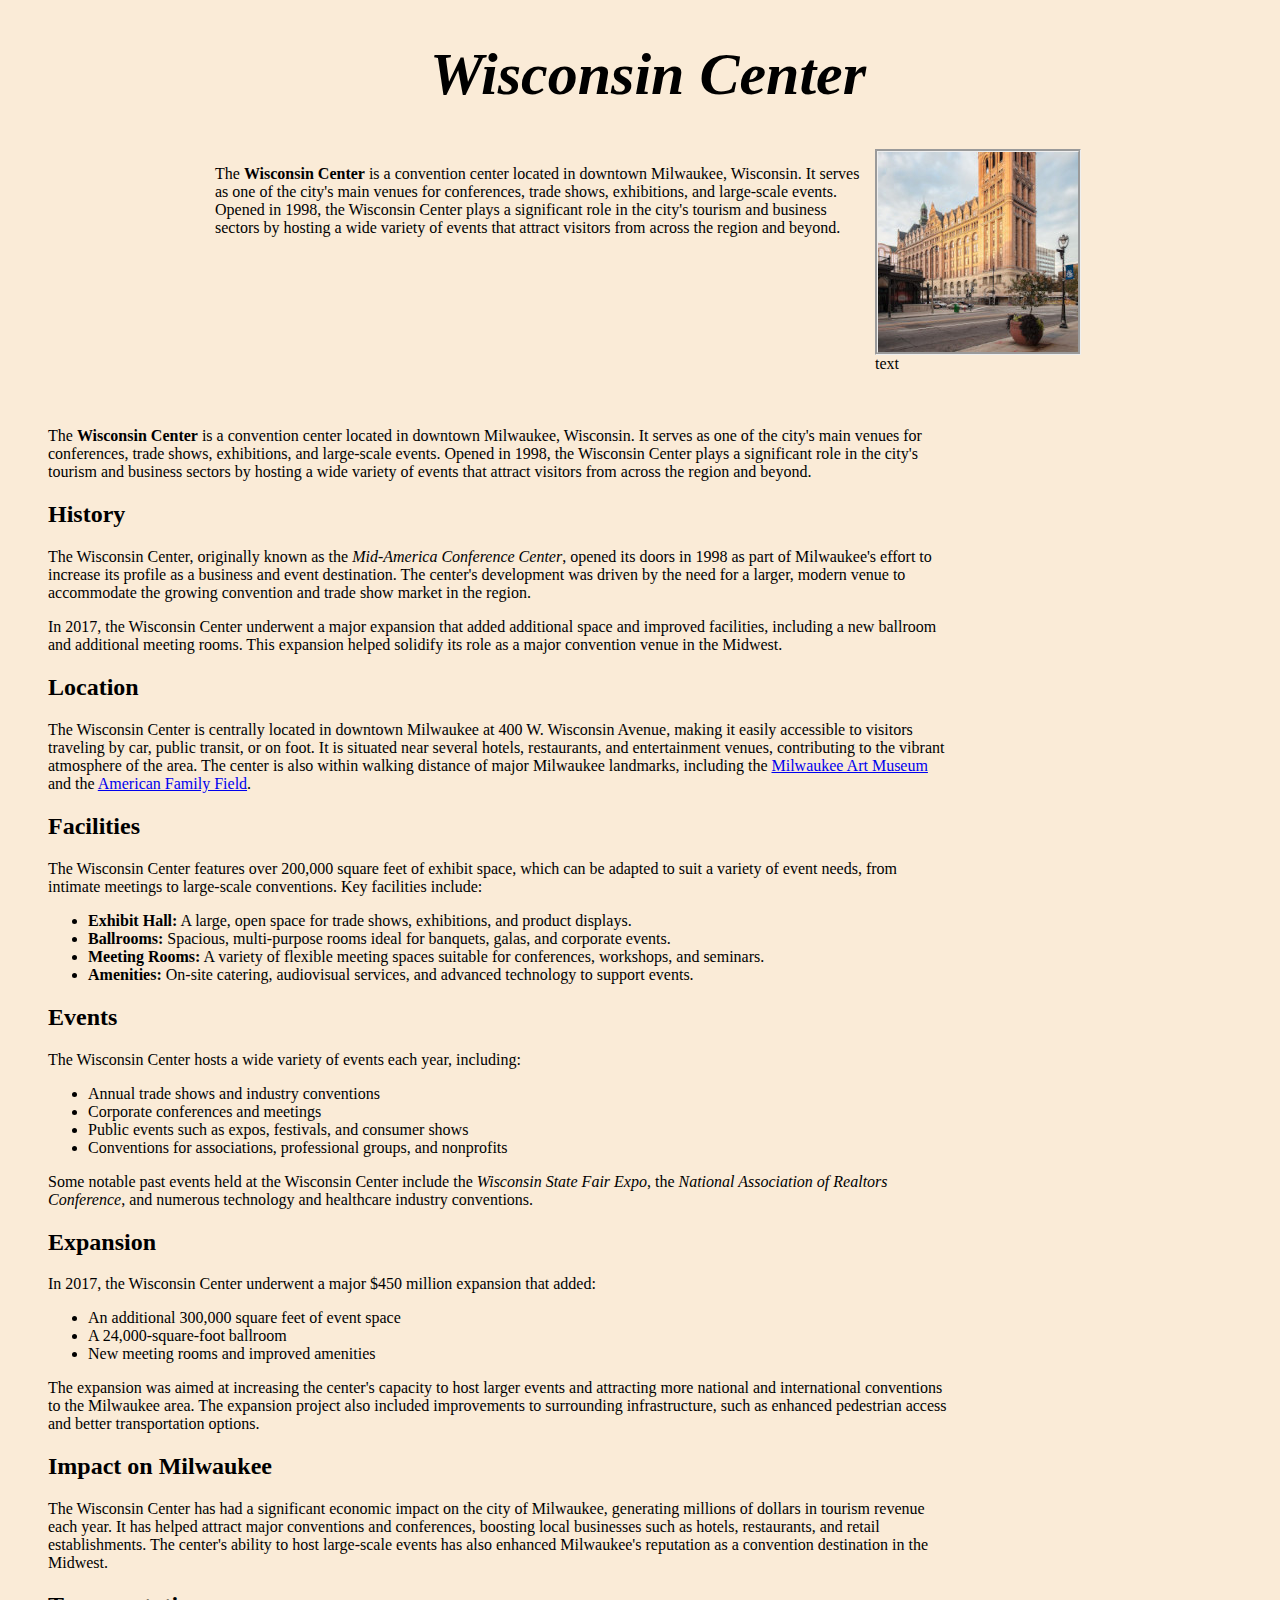
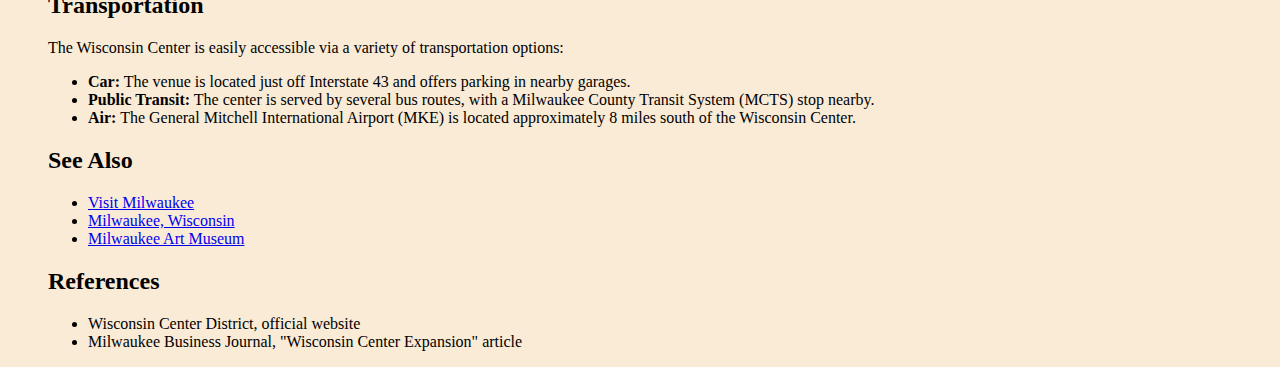
<file: html-files/wisconsin-center.html>
<!DOCTYPE html>
<html>

<head>
    <link rel="stylesheet" href="article-style.css">
</head>

<body>
    <div class="title">
        <b><i> <h1>Wisconsin Center</h1></i></b>
    </div>
    <div class="top-layer">
        <div class="short-info">
            <p>The <strong>Wisconsin Center</strong> is a convention center located in downtown Milwaukee, Wisconsin. It serves as one of the city's main venues for conferences, trade shows, exhibitions, and large-scale events. Opened in 1998, the Wisconsin Center plays a significant role in the city's tourism and business sectors by hosting a wide variety of events that attract visitors from across the region and beyond.</p>
            <div>
                <iframe src="" frameborder="0" class="random-iframe"></iframe>
            </div>
        </div>
        <div>
            <div class="example-image">
                <img src="./assets/3a551c1ae39107b5ee660bef6eb6648a-2237380273.jpg" alt="">

            </div>
            <div class="descriptive-text">
                text
            </div>
        </div>
    </div>
    <div class="main-information">
        <!DOCTYPE html>

   

    <p>The <strong>Wisconsin Center</strong> is a convention center located in downtown Milwaukee, Wisconsin. It serves as one of the city's main venues for conferences, trade shows, exhibitions, and large-scale events. Opened in 1998, the Wisconsin Center plays a significant role in the city's tourism and business sectors by hosting a wide variety of events that attract visitors from across the region and beyond.</p>

    <h2>History</h2>
    <p>The Wisconsin Center, originally known as the <em>Mid-America Conference Center</em>, opened its doors in 1998 as part of Milwaukee's effort to increase its profile as a business and event destination. The center's development was driven by the need for a larger, modern venue to accommodate the growing convention and trade show market in the region.</p>

    <p>In 2017, the Wisconsin Center underwent a major expansion that added additional space and improved facilities, including a new ballroom and additional meeting rooms. This expansion helped solidify its role as a major convention venue in the Midwest.</p>

    <h2>Location</h2>
    <p>The Wisconsin Center is centrally located in downtown Milwaukee at 400 W. Wisconsin Avenue, making it easily accessible to visitors traveling by car, public transit, or on foot. It is situated near several hotels, restaurants, and entertainment venues, contributing to the vibrant atmosphere of the area. The center is also within walking distance of major Milwaukee landmarks, including the <a href="https://www.mam.org/" target="_blank">Milwaukee Art Museum</a> and the <a href="https://www.millerpark.com/" target="_blank">American Family Field</a>.</p>

    <h2>Facilities</h2>
    <p>The Wisconsin Center features over 200,000 square feet of exhibit space, which can be adapted to suit a variety of event needs, from intimate meetings to large-scale conventions. Key facilities include:</p>
    <ul>
        <li><strong>Exhibit Hall:</strong> A large, open space for trade shows, exhibitions, and product displays.</li>
        <li><strong>Ballrooms:</strong> Spacious, multi-purpose rooms ideal for banquets, galas, and corporate events.</li>
        <li><strong>Meeting Rooms:</strong> A variety of flexible meeting spaces suitable for conferences, workshops, and seminars.</li>
        <li><strong>Amenities:</strong> On-site catering, audiovisual services, and advanced technology to support events.</li>
    </ul>

    <h2>Events</h2>
    <p>The Wisconsin Center hosts a wide variety of events each year, including:</p>
    <ul>
        <li>Annual trade shows and industry conventions</li>
        <li>Corporate conferences and meetings</li>
        <li>Public events such as expos, festivals, and consumer shows</li>
        <li>Conventions for associations, professional groups, and nonprofits</li>
    </ul>
    <p>Some notable past events held at the Wisconsin Center include the <em>Wisconsin State Fair Expo</em>, the <em>National Association of Realtors Conference</em>, and numerous technology and healthcare industry conventions.</p>

    <h2>Expansion</h2>
    <p>In 2017, the Wisconsin Center underwent a major $450 million expansion that added:</p>
    <ul>
        <li>An additional 300,000 square feet of event space</li>
        <li>A 24,000-square-foot ballroom</li>
        <li>New meeting rooms and improved amenities</li>
    </ul>
    <p>The expansion was aimed at increasing the center's capacity to host larger events and attracting more national and international conventions to the Milwaukee area. The expansion project also included improvements to surrounding infrastructure, such as enhanced pedestrian access and better transportation options.</p>

    <h2>Impact on Milwaukee</h2>
    <p>The Wisconsin Center has had a significant economic impact on the city of Milwaukee, generating millions of dollars in tourism revenue each year. It has helped attract major conventions and conferences, boosting local businesses such as hotels, restaurants, and retail establishments. The center's ability to host large-scale events has also enhanced Milwaukee's reputation as a convention destination in the Midwest.</p>

    <h2>Transportation</h2>
    <p>The Wisconsin Center is easily accessible via a variety of transportation options:</p>
    <ul>
        <li><strong>Car:</strong> The venue is located just off Interstate 43 and offers parking in nearby garages.</li>
        <li><strong>Public Transit:</strong> The center is served by several bus routes, with a Milwaukee County Transit System (MCTS) stop nearby.</li>
        <li><strong>Air:</strong> The General Mitchell International Airport (MKE) is located approximately 8 miles south of the Wisconsin Center.</li>
    </ul>

    <h2>See Also</h2>
    <ul>
        <li><a href="https://www.visitmilwaukee.org" target="_blank">Visit Milwaukee</a></li>
        <li><a href="https://www.milwaukee.org" target="_blank">Milwaukee, Wisconsin</a></li>
        <li><a href="https://www.mam.org/" target="_blank">Milwaukee Art Museum</a></li>
    </ul>

    <h2>References</h2>
    <ul>
        <li>Wisconsin Center District, official website</li>
        <li>Milwaukee Business Journal, "Wisconsin Center Expansion" article</li>
    </ul>


    </div>
</body>

</html>
</file>
<file: style.css>
.main_background {
  display: flex;
  justify-content: center;
  background-color: steelblue;
  background-image: url('assets/sky.jpg');
  max-width: 1000px;
  max-height: 1000px;
  margin: 0 auto;
  color: #000000;
}

.side-article{
  max-width: 300px;
}
.side-iframe{
  height:10070px;
  border: none;
}

.header-image {
  padding-top: 1%;
  height: 200px;
}

.main-iframe {
  width: 995px;
  height: 800px;
}


/* buttons */
.button-holder {
  display: flex;
  padding-top: 0px;
  max-width: 100%;
  flex-wrap: wrap;
  min-height: 30px;
}

.button-46 {
  align-items: center;
  background-image: linear-gradient(#ffffff, #dcdcdc);
  border: 1px black;
  border-style: solid;
  box-sizing: border-box;
  color: #000000;
  cursor: pointer;
  display: flex;
  font-family: Inter, sans-serif;
  font-size: 18px;
  justify-content: center;
  line-height: 28px;
  max-width: 25%;
  min-height: 30px;
  min-width: none;
  text-decoration: none;
  transition: all .1s;
  user-select: none;
  -webkit-user-select: none;
  touch-action: manipulation;
  flex-shrink: 3;
  width: 100%;
}

.button-46:active,
.button-46:hover {
  outline: 0;
}

.button-46:hover {
  background-image: linear-gradient(#dcdcdc, #ffffff);
  border-color: rgba(0, 0, 0, 0.19);
}

@media (min-width: 768px) {
  .button-46 {
    font-size: 20px;
    min-width: 200px;
    padding: 14px 16px;
  }
}

/*articles*/
.article-body {
  background-color: aliceblue;
  width: 1000px;
  height: 1000px;
}
</file>
<file: html-files/article-style.css>
body {
    background-color: antiquewhite;
    width: 100%;
    height: 100%;
    justify-content: center;
}

.title{
    font-size: 30px;
    text-align: center;
}

.top-layer{
    display: flex;
    justify-content: center;
    gap: 10px;
    margin-top: 20px;
    margin-bottom: 20px;
}

.short-info{
    width: 650px;
}

.example-image{
    border-style: groove;
    width: 200px;
    height: 200px;
}

.main-information{
    width: 900px;
    margin-left: 40px;
}

.random-iframe{
    width: 150%;
    height: 150%;
}
</file>
